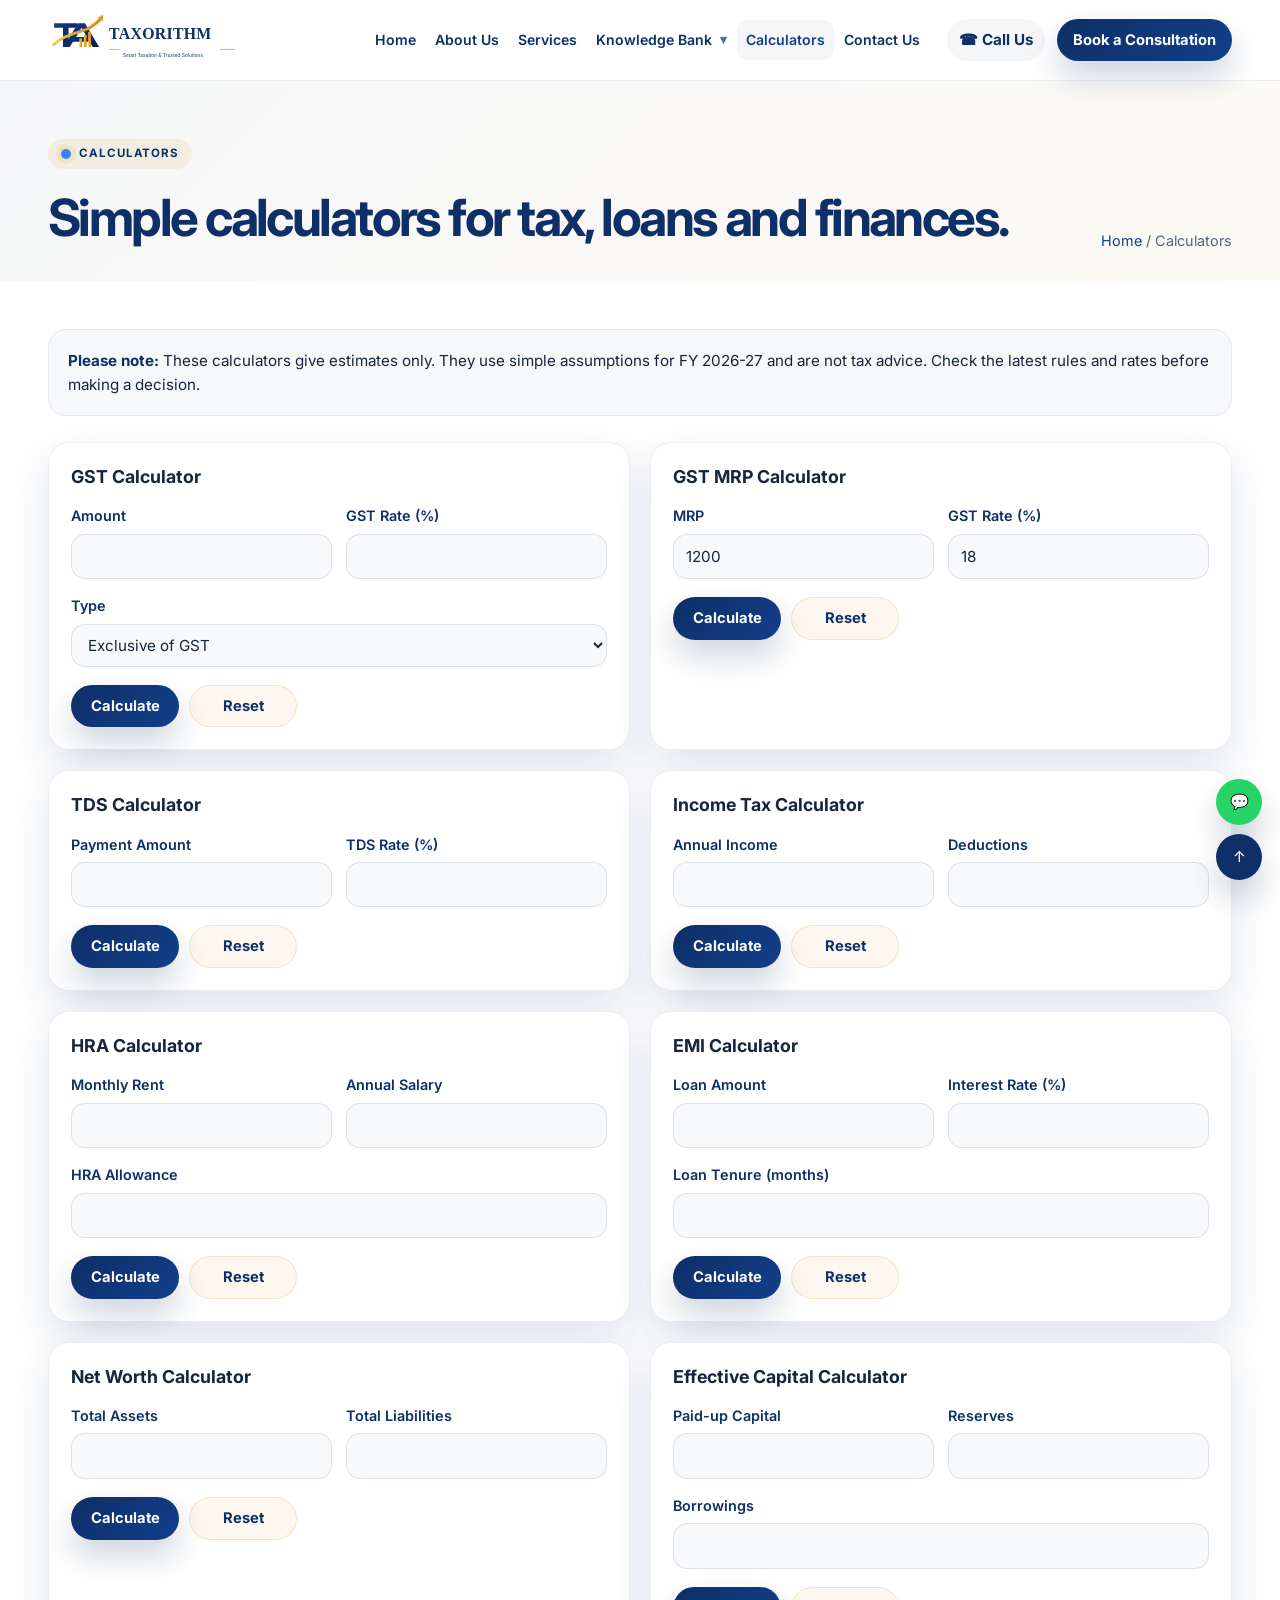
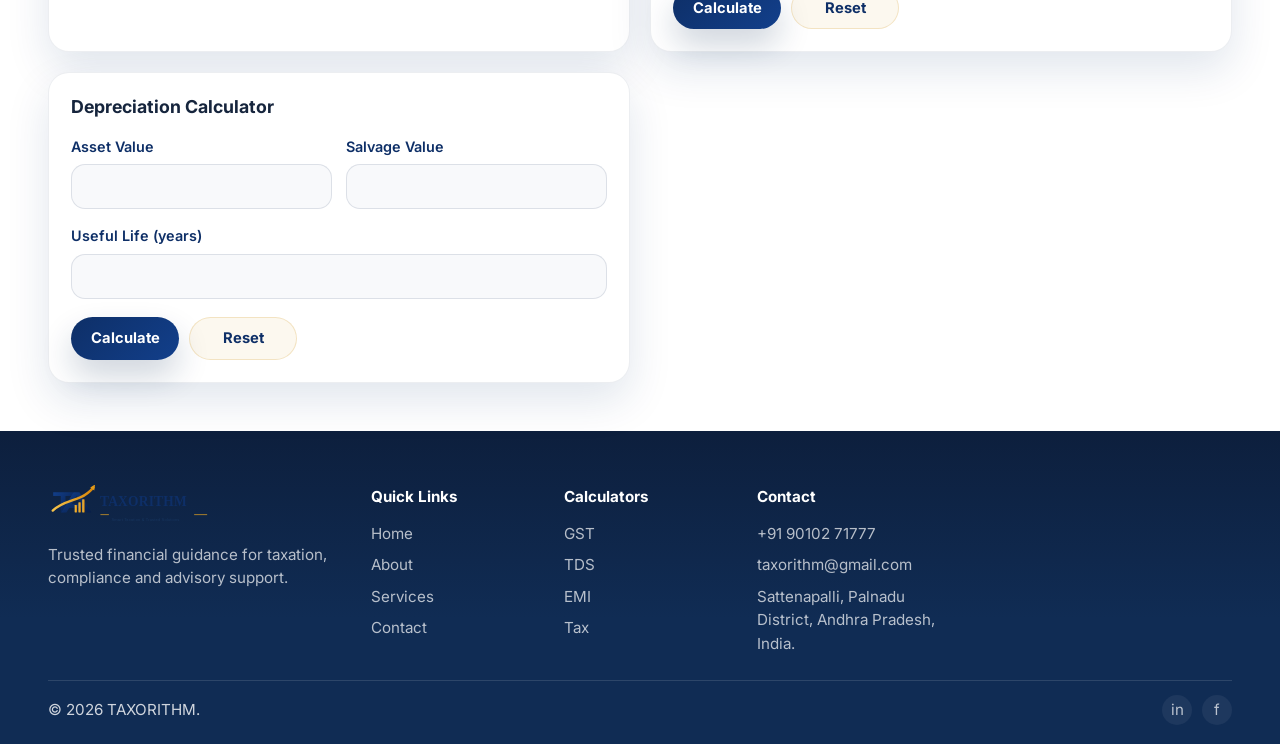
<file: calculators.html>
<!DOCTYPE html>
<html lang="en">
  <head>
    <meta charset="UTF-8" />
    <meta name="viewport" content="width=device-width, initial-scale=1.0" />
    <title>Tax &amp; Financial Calculators | TAXORITHM</title>
    <meta name="description" content="Calculate GST, TDS, EMI, net worth and tax estimates with easy-to-use tools from TAXORITHM." />
    <link rel="icon" href="assets/logo/favicon.svg" type="image/svg+xml" />
    <link rel="preconnect" href="https://fonts.googleapis.com" />
    <link rel="preconnect" href="https://fonts.gstatic.com" crossorigin />
    <link href="https://fonts.googleapis.com/css2?family=Inter:wght@400;500;600;700;800;900&display=swap" rel="stylesheet" />
    <link rel="stylesheet" href="css/style.css" />
    <link rel="stylesheet" href="css/responsive.css" />
    <link rel="stylesheet" href="css/animations.css" />
  </head>
  <body>
    <div class="topbar"><div class="container topbar-inner"><div class="topbar-links"><a href="tel:+919010271777">☎ +91 90102 71777</a><a href="mailto:narasimhaAssociates@gmail.com">✉ narasimhaAssociates@gmail.com</a></div></div></div>
    <header class="header"><div class="container navbar"><a href="index.html" class="brand" aria-label="Narasimha Associates home"><span class="brand-mark"><img src="assets/logo/logo.svg" alt="Narasimha Associates logo" /></span><span class="brand-text">NARASIMHA<span>ASSOCIATES</span></span></a><nav class="nav-menu" aria-label="Main menu"><div class="nav-item"><a class="nav-link" data-page="index.html" href="index.html">Home</a></div><div class="nav-item"><a class="nav-link" data-page="about.html" href="about.html">About Us</a></div><div class="nav-item"><a class="nav-link" data-page="services.html" href="services.html">Services</a></div><div class="nav-item has-mega"><a class="nav-link" data-page="knowledge-bank.html" href="knowledge-bank.html">Knowledge Bank</a><div class="mega-menu"><div class="mega-grid"><div class="mega-col"><h4>Direct Tax</h4><a href="https://www.incometax.gov.in/" target="_blank" rel="noopener">Income Tax Act</a><a href="https://www.incometax.gov.in/" target="_blank" rel="noopener">Income Tax Rules</a><a href="https://www.incometax.gov.in/" target="_blank" rel="noopener">Income Tax Circulars</a></div><div class="mega-col"><h4>Indirect Tax</h4><a href="https://www.gst.gov.in/" target="_blank" rel="noopener">GST</a><a href="https://www.gst.gov.in/" target="_blank" rel="noopener">CGST</a><a href="https://www.gst.gov.in/" target="_blank" rel="noopener">IGST</a></div><div class="mega-col"><h4>Government</h4><a href="https://www.mca.gov.in/" target="_blank" rel="noopener">MCA</a><a href="https://www.sebi.gov.in/" target="_blank" rel="noopener">SEBI</a><a href="https://www.rbi.org.in/" target="_blank" rel="noopener">RBI</a></div></div></div></div><div class="nav-item"><a class="nav-link" data-page="calculators.html" href="calculators.html">Calculators</a></div><div class="nav-item"><a class="nav-link" data-page="contact.html" href="contact.html">Contact Us</a></div></nav><div class="nav-actions"><a href="tel:+919010271777" class="contact-pill">☎ Call Us</a><a href="contact.html" class="btn btn-primary btn-md">Book a Consultation</a></div><button type="button" class="mobile-toggle" aria-label="Toggle navigation" aria-expanded="false">☰</button></div></header>

    <main>
      <section class="page-hero">
        <div class="container page-hero-inner">
          <div>
            <span class="kicker">Calculators</span>
            <h1>Simple calculators for tax, loans and finances.</h1>
          </div>
          <div class="breadcrumbs"><a href="index.html">Home</a> / Calculators</div>
        </div>
      </section>

      <section class="page-content">
        <div class="container">
          <div class="info-panel reveal">
            <strong>Please note:</strong> These calculators give estimates only. They use simple assumptions for FY 2026-27 and are not tax advice. Check the latest rules and rates before making a decision.
          </div>
          <div class="calculator-grid">
            <article class="card calculator-card reveal">
              <h3>GST Calculator</h3>
              <form data-calculator="gst">
                <div class="form-grid">
                  <div class="form-field"><label>Amount</label><input name="gst-amount" type="number" min="0" step="0.01" /></div>
                  <div class="form-field"><label>GST Rate (%)</label><input name="gst-rate" type="number" min="0" step="0.01" /></div>
                  <div class="form-field full"><label>Type</label><select name="gst-type"><option value="exclusive">Exclusive of GST</option><option value="inclusive">Inclusive of GST</option></select></div>
                </div>
                <div class="hero-actions" style="margin-top:18px;"><button class="btn btn-primary btn-md" type="button" data-calc>Calculate</button><button class="btn btn-secondary btn-md" type="reset" data-reset>Reset</button></div>
                <div class="form-message" data-result>Enter the amount and rate, then select Calculate.</div>
              </form>
            </article>

            <article class="card calculator-card reveal">
              <h3>GST MRP Calculator</h3>
              <form data-calculator="mrp">
                <div class="form-grid">
                  <div class="form-field"><label>MRP</label><input name="mrp-price" type="number" min="0" step="0.01" value="1200" /></div>
                  <div class="form-field"><label>GST Rate (%)</label><input name="mrp-rate" type="number" min="0" step="0.01" value="18" /></div>
                </div>
                <div class="hero-actions" style="margin-top:18px;"><button class="btn btn-primary btn-md" type="button" data-calc>Calculate</button><button class="btn btn-secondary btn-md" type="reset" data-reset>Reset</button></div>
                <div class="form-message" data-result>Enter the MRP and GST rate, then select Calculate.</div>
              </form>
            </article>

            <article class="card calculator-card reveal">
              <h3>TDS Calculator</h3>
              <form data-calculator="tds">
                <div class="form-grid">
                  <div class="form-field"><label>Payment Amount</label><input name="tds-amount" type="number" min="0" step="0.01" /></div>
                  <div class="form-field"><label>TDS Rate (%)</label><input name="tds-rate" type="number" min="0" step="0.01" /></div>
                </div>
                <div class="hero-actions" style="margin-top:18px;"><button class="btn btn-primary btn-md" type="button" data-calc>Calculate</button><button class="btn btn-secondary btn-md" type="reset" data-reset>Reset</button></div>
                <div class="form-message" data-result>Enter the payment amount and rate, then select Calculate.</div>
              </form>
            </article>

            <article class="card calculator-card reveal">
              <h3>Income Tax Calculator</h3>
              <form data-calculator="income-tax">
                <div class="form-grid">
                  <div class="form-field"><label>Annual Income</label><input name="income-tax-income" type="number" min="0" step="0.01" /></div>
                  <div class="form-field"><label>Deductions</label><input name="income-tax-deductions" type="number" min="0" step="0.01" /></div>
                </div>
                <div class="hero-actions" style="margin-top:18px;"><button class="btn btn-primary btn-md" type="button" data-calc>Calculate</button><button class="btn btn-secondary btn-md" type="reset" data-reset>Reset</button></div>
                <div class="form-message" data-result>Enter your income and deductions, then select Calculate.</div>
              </form>
            </article>

            <article class="card calculator-card reveal">
              <h3>HRA Calculator</h3>
              <form data-calculator="hra">
                <div class="form-grid">
                  <div class="form-field"><label>Monthly Rent</label><input name="hra-rent" type="number" min="0" step="0.01" /></div>
                  <div class="form-field"><label>Annual Salary</label><input name="hra-salary" type="number" min="0" step="0.01" /></div>
                  <div class="form-field full"><label>HRA Allowance</label><input name="hra-allowance" type="number" min="0" step="0.01" /></div>
                </div>
                <div class="hero-actions" style="margin-top:18px;"><button class="btn btn-primary btn-md" type="button" data-calc>Calculate</button><button class="btn btn-secondary btn-md" type="reset" data-reset>Reset</button></div>
                <div class="form-message" data-result>Enter your rent and salary details, then select Calculate.</div>
              </form>
            </article>

            <article class="card calculator-card reveal">
              <h3>EMI Calculator</h3>
              <form data-calculator="emi">
                <div class="form-grid">
                  <div class="form-field"><label>Loan Amount</label><input name="emi-principal" type="number" min="0" step="0.01" /></div>
                  <div class="form-field"><label>Interest Rate (%)</label><input name="emi-rate" type="number" min="0" step="0.01" /></div>
                  <div class="form-field full"><label>Loan Tenure (months)</label><input name="emi-tenure" type="number" min="1" step="1" /></div>
                </div>
                <div class="hero-actions" style="margin-top:18px;"><button class="btn btn-primary btn-md" type="button" data-calc>Calculate</button><button class="btn btn-secondary btn-md" type="reset" data-reset>Reset</button></div>
                <div class="form-message" data-result>Enter the loan amount, interest rate and loan period, then select Calculate.</div>
              </form>
            </article>

            <article class="card calculator-card reveal">
              <h3>Net Worth Calculator</h3>
              <form data-calculator="net-worth">
                <div class="form-grid">
                  <div class="form-field"><label>Total Assets</label><input name="networth-assets" type="number" min="0" step="0.01" /></div>
                  <div class="form-field"><label>Total Liabilities</label><input name="networth-liabilities" type="number" min="0" step="0.01" /></div>
                </div>
                <div class="hero-actions" style="margin-top:18px;"><button class="btn btn-primary btn-md" type="button" data-calc>Calculate</button><button class="btn btn-secondary btn-md" type="reset" data-reset>Reset</button></div>
                <div class="form-message" data-result>Enter your total assets and liabilities, then select Calculate.</div>
              </form>
            </article>

            <article class="card calculator-card reveal">
              <h3>Effective Capital Calculator</h3>
              <form data-calculator="effective-capital">
                <div class="form-grid">
                  <div class="form-field"><label>Paid-up Capital</label><input name="capital-paidup" type="number" min="0" step="0.01" /></div>
                  <div class="form-field"><label>Reserves</label><input name="capital-reserves" type="number" min="0" step="0.01" /></div>
                  <div class="form-field full"><label>Borrowings</label><input name="capital-borrowings" type="number" min="0" step="0.01" /></div>
                </div>
                <div class="hero-actions" style="margin-top:18px;"><button class="btn btn-primary btn-md" type="button" data-calc>Calculate</button><button class="btn btn-secondary btn-md" type="reset" data-reset>Reset</button></div>
                <div class="form-message" data-result>Enter the capital, reserves and borrowings, then select Calculate.</div>
              </form>
            </article>

            <article class="card calculator-card reveal">
              <h3>Depreciation Calculator</h3>
              <form data-calculator="depreciation">
                <div class="form-grid">
                  <div class="form-field"><label>Asset Value</label><input name="dep-asset" type="number" min="0" step="0.01" /></div>
                  <div class="form-field"><label>Salvage Value</label><input name="dep-salvage" type="number" min="0" step="0.01" /></div>
                  <div class="form-field full"><label>Useful Life (years)</label><input name="dep-life" type="number" min="1" step="1" /></div>
                </div>
                <div class="hero-actions" style="margin-top:18px;"><button class="btn btn-primary btn-md" type="button" data-calc>Calculate</button><button class="btn btn-secondary btn-md" type="reset" data-reset>Reset</button></div>
                <div class="form-message" data-result>Enter the asset value and useful life, then select Calculate.</div>
              </form>
            </article>
          </div>
        </div>
      </section>
    </main>

    <footer class="footer">
      <div class="container"><div class="footer-grid"><div><div class="footer-brand"><img src="assets/logo/logo.svg" alt="Narasimha Associates logo" /><h3>Narasimha Associates</h3></div><p>Trusted financial guidance for taxation, compliance and advisory support.</p></div><div><h4>Quick Links</h4><ul class="footer-links"><li><a href="index.html">Home</a></li><li><a href="about.html">About</a></li><li><a href="services.html">Services</a></li><li><a href="contact.html">Contact</a></li></ul></div><div><h4>Calculators</h4><ul class="footer-links"><li><a href="calculators.html">GST</a></li><li><a href="calculators.html">TDS</a></li><li><a href="calculators.html">EMI</a></li><li><a href="calculators.html">Tax</a></li></ul></div><div><h4>Contact</h4><ul class="footer-links"><li><a href="tel:+919010271777">+91 90102 71777</a></li><li><a href="mailto:narasimhaAssociates@gmail.com">narasimhaAssociates@gmail.com</a></li><li>Sattenapalli, Palnadu District, Andhra Pradesh, India.</li></ul></div></div><div class="footer-bottom"><span>© <span data-year></span> Narasimha Associates.</span><div class="social-links"><a href="https://www.linkedin.com" target="_blank" rel="noopener">in</a><a href="https://www.facebook.com" target="_blank" rel="noopener">f</a></div></div></div>
    </footer>

    <div class="floating-actions"><a class="fab whatsapp" href="https://wa.me/919010271777" target="_blank" rel="noopener" aria-label="WhatsApp">💬</a><button type="button" class="fab top" aria-label="Back to top">↑</button></div>

    <script src="js/config.js"></script>
    <script src="js/main.js"></script>
    <script src="js/navigation.js"></script>
    <script src="js/calculators.js"></script>
  </body>
</html>
</file>
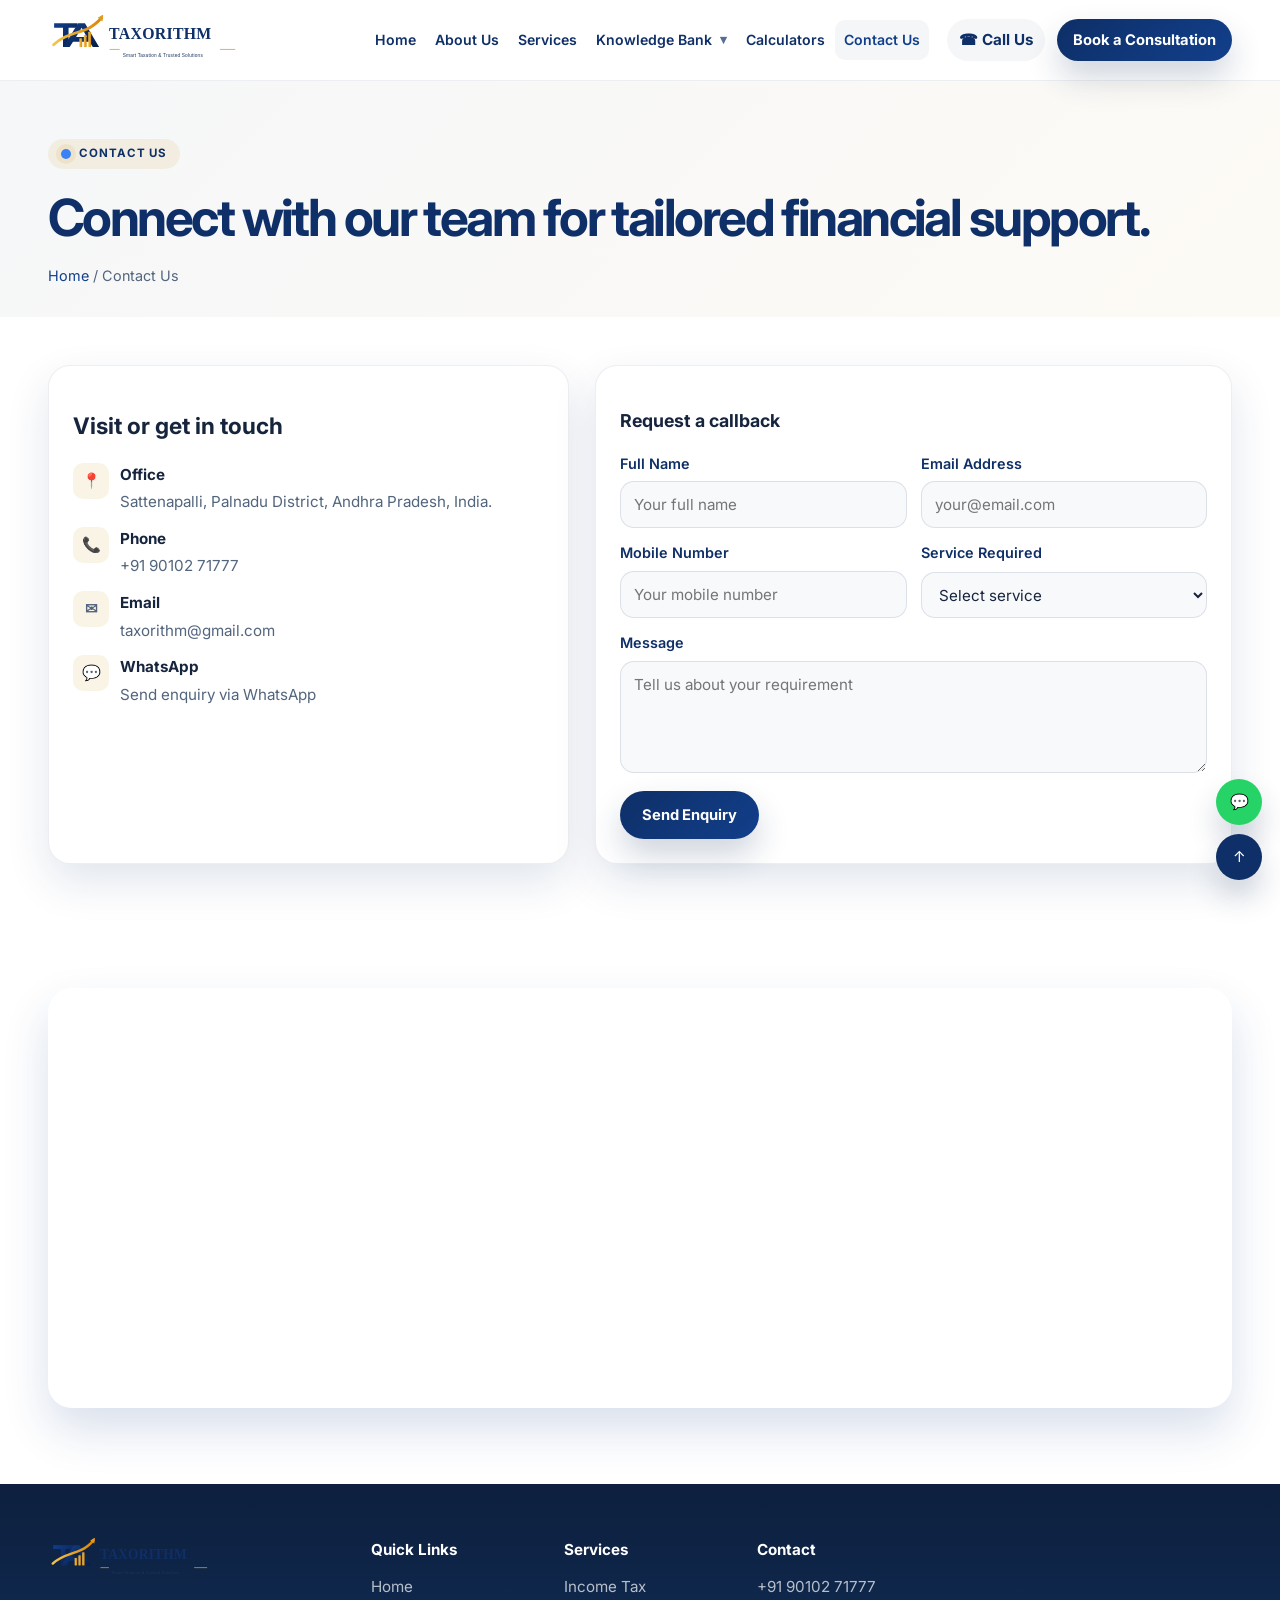
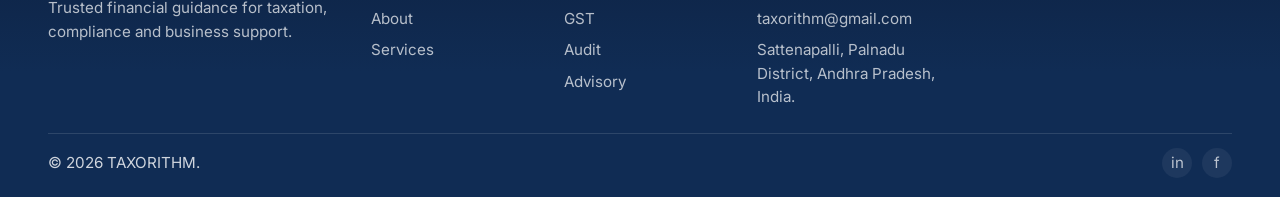
<file: contact.html>
<!DOCTYPE html>
<html lang="en">
  <head>
    <meta charset="UTF-8" />
    <meta name="viewport" content="width=device-width, initial-scale=1.0" />
    <title>Contact Us | TAXORITHM</title>
    <meta name="description" content="Connect with TAXORITHM for taxation, accounting, audit and advisory support." />
    <link rel="icon" href="assets/logo/favicon.svg" type="image/svg+xml" />
    <link rel="preconnect" href="https://fonts.googleapis.com" />
    <link rel="preconnect" href="https://fonts.gstatic.com" crossorigin />
    <link href="https://fonts.googleapis.com/css2?family=Inter:wght@400;500;600;700;800;900&display=swap" rel="stylesheet" />
    <link rel="stylesheet" href="css/style.css" />
    <link rel="stylesheet" href="css/responsive.css" />
    <link rel="stylesheet" href="css/animations.css" />
  </head>
  <body>
    <div class="topbar"><div class="container topbar-inner"><div class="topbar-links"><a href="tel:+919010271777">☎ +91 90102 71777</a><a href="mailto:narasimhaAssociates@gmail.com">✉ narasimhaAssociates@gmail.com</a></div></div></div>
    <header class="header"><div class="container navbar"><a href="index.html" class="brand" aria-label="Narasimha Associates home"><span class="brand-mark"><img src="assets/logo/logo.svg" alt="Narasimha Associates logo" /></span><span class="brand-text">NARASIMHA<span>ASSOCIATES</span></span></a><nav class="nav-menu" aria-label="Main menu"><div class="nav-item"><a class="nav-link" data-page="index.html" href="index.html">Home</a></div><div class="nav-item"><a class="nav-link" data-page="about.html" href="about.html">About Us</a></div><div class="nav-item"><a class="nav-link" data-page="services.html" href="services.html">Services</a></div><div class="nav-item has-mega"><a class="nav-link" data-page="knowledge-bank.html" href="knowledge-bank.html">Knowledge Bank</a><div class="mega-menu"><div class="mega-grid"><div class="mega-col"><h4>Direct Tax</h4><a href="https://www.incometax.gov.in/" target="_blank" rel="noopener">Income Tax Act</a><a href="https://www.incometax.gov.in/" target="_blank" rel="noopener">Income Tax Rules</a><a href="https://www.incometax.gov.in/" target="_blank" rel="noopener">Income Tax Circulars</a></div><div class="mega-col"><h4>Indirect Tax</h4><a href="https://www.gst.gov.in/" target="_blank" rel="noopener">GST</a><a href="https://www.gst.gov.in/" target="_blank" rel="noopener">CGST</a><a href="https://www.gst.gov.in/" target="_blank" rel="noopener">IGST</a></div><div class="mega-col"><h4>Government</h4><a href="https://www.mca.gov.in/" target="_blank" rel="noopener">MCA</a><a href="https://www.sebi.gov.in/" target="_blank" rel="noopener">SEBI</a><a href="https://www.rbi.org.in/" target="_blank" rel="noopener">RBI</a></div></div></div></div><div class="nav-item"><a class="nav-link" data-page="calculators.html" href="calculators.html">Calculators</a></div><div class="nav-item"><a class="nav-link" data-page="contact.html" href="contact.html">Contact Us</a></div></nav><div class="nav-actions"><a href="tel:+919010271777" class="contact-pill">☎ Call Us</a><a href="contact.html" class="btn btn-primary btn-md">Book a Consultation</a></div><button type="button" class="mobile-toggle" aria-label="Toggle navigation" aria-expanded="false">☰</button></div></header>

    <main>
      <section class="page-hero">
        <div class="container page-hero-inner">
          <div>
            <span class="kicker">Contact Us</span>
            <h1>Connect with our team for tailored financial support.</h1>
          </div>
          <div class="breadcrumbs"><a href="index.html">Home</a> / Contact Us</div>
        </div>
      </section>

      <section class="page-content">
        <div class="container contact-wrap">
          <div class="contact-card reveal">
            <h2>Visit or get in touch</h2>
            <ul class="contact-list">
              <li><span class="contact-icon">📍</span><div><strong>Office</strong><span>Sattenapalli, Palnadu District, Andhra Pradesh, India.</span></div></li>
              <li><span class="contact-icon">📞</span><div><strong>Phone</strong><a href="tel:+919010271777">+91 90102 71777</a></div></li>
              <li><span class="contact-icon">✉</span><div><strong>Email</strong><a href="mailto:narasimhaAssociates@gmail.com">narasimhaAssociates@gmail.com</a></div></li>
              <li><span class="contact-icon">💬</span><div><strong>WhatsApp</strong><a href="https://wa.me/919010271777" target="_blank" rel="noopener">Send enquiry via WhatsApp</a></div></li>
            </ul>
          </div>
          <div class="form-card reveal">
            <h3>Request a callback</h3>
            <form id="contact-form">
              <div class="form-grid">
                <div class="form-field"><label for="fullName">Full Name</label><input id="fullName" name="fullName" type="text" placeholder="Your full name" /></div>
                <div class="form-field"><label for="email">Email Address</label><input id="email" name="email" type="email" placeholder="your@email.com" /></div>
                <div class="form-field"><label for="mobile">Mobile Number</label><input id="mobile" name="mobile" type="tel" placeholder="Your mobile number" /></div>
                <div class="form-field"><label for="service">Service Required</label><select id="service" name="service"><option value="">Select service</option><option>Income Tax Consultancy</option><option>GST Registration &amp; Returns</option><option>Tax Planning &amp; Advisory</option><option>Statutory Audit</option><option>Accounting &amp; Bookkeeping</option><option>Business Advisory</option></select></div>
                <div class="form-field full"><label for="message">Message</label><textarea id="message" name="message" placeholder="Tell us about your requirement"></textarea></div>
              </div>
              <button type="submit" class="btn btn-primary btn-lg" style="margin-top:18px;">Send Enquiry</button>
              <div class="form-message" aria-live="polite"></div>
            </form>
          </div>
        </div>
      </section>

      <section class="section light-section">
        <div class="container">
          <div class="map-wrap reveal" style="border-radius:24px; overflow:hidden; box-shadow: var(--shadow-card);">
            <iframe title="TAXORITHM office location map" src="https://www.google.com/maps?q=Sattenapalli%20Palnadu%20District%20Andhra%20Pradesh&z=13&output=embed" width="100%" height="420" style="border:0; display:block;" loading="lazy" referrerpolicy="no-referrer-when-downgrade"></iframe>
          </div>
        </div>
      </section>
    </main>

    <footer class="footer"><div class="container"><div class="footer-grid"><div><div class="footer-brand"><img src="assets/logo/logo.svg" alt="Narasimha Associates logo" /><h3>Narasimha Associates</h3></div><p>Trusted financial guidance for taxation, compliance and business support.</p></div><div><h4>Quick Links</h4><ul class="footer-links"><li><a href="index.html">Home</a></li><li><a href="about.html">About</a></li><li><a href="services.html">Services</a></li></ul></div><div><h4>Services</h4><ul class="footer-links"><li><a href="services/income-tax.html">Income Tax</a></li><li><a href="services/gst.html">GST</a></li><li><a href="services/auditing.html">Audit</a></li><li><a href="services/business-advisory.html">Advisory</a></li></ul></div><div><h4>Contact</h4><ul class="footer-links"><li><a href="tel:+919010271777">+91 90102 71777</a></li><li><a href="mailto:narasimhaAssociates@gmail.com">narasimhaAssociates@gmail.com</a></li><li>Sattenapalli, Palnadu District, Andhra Pradesh, India.</li></ul></div></div><div class="footer-bottom"><span>© <span data-year></span> Narasimha Associates.</span><div class="social-links"><a href="https://www.linkedin.com" target="_blank" rel="noopener">in</a><a href="https://www.facebook.com" target="_blank" rel="noopener">f</a></div></div></div></footer>

    <div class="floating-actions"><a class="fab whatsapp" href="https://wa.me/919010271777" target="_blank" rel="noopener" aria-label="WhatsApp">💬</a><button type="button" class="fab top" aria-label="Back to top">↑</button></div>

    <script src="js/config.js"></script>
    <script src="js/main.js"></script>
    <script src="js/navigation.js"></script>
    <script src="js/form.js"></script>
  </body>
</html>
</file>
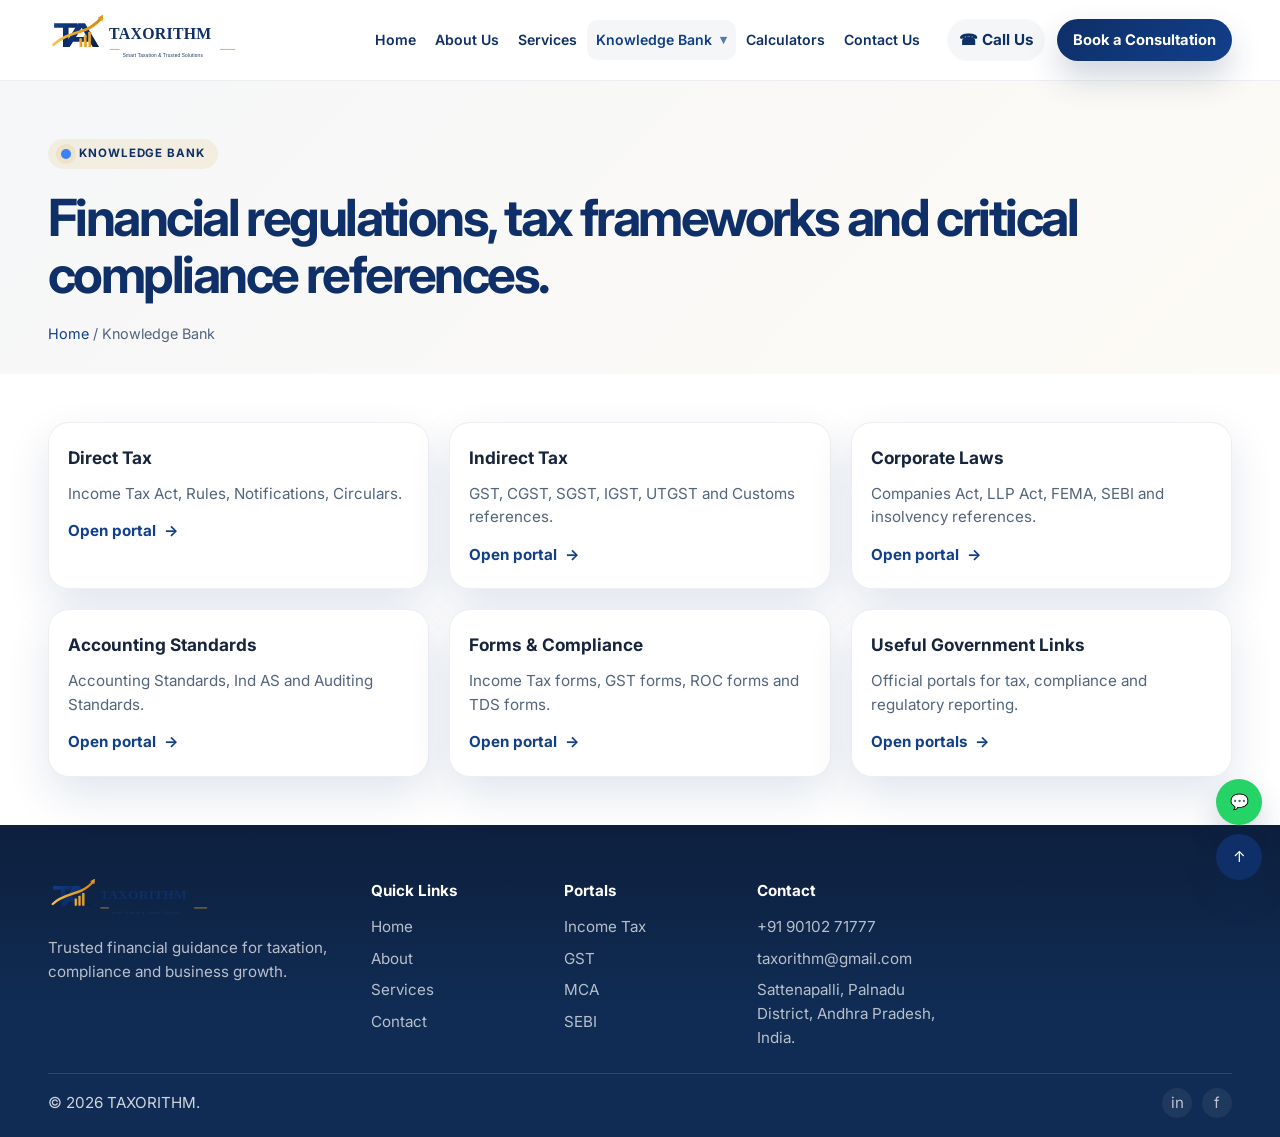
<file: knowledge-bank.html>
<!DOCTYPE html>
<html lang="en">
  <head>
    <meta charset="UTF-8" />
    <meta name="viewport" content="width=device-width, initial-scale=1.0" />
    <title>Knowledge Bank | TAXORITHM</title>
    <meta name="description" content="Explore direct tax, GST, corporate law and accounting standards resources from TAXORITHM." />
    <link rel="icon" href="assets/logo/favicon.svg" type="image/svg+xml" />
    <link rel="preconnect" href="https://fonts.googleapis.com" />
    <link rel="preconnect" href="https://fonts.gstatic.com" crossorigin />
    <link href="https://fonts.googleapis.com/css2?family=Inter:wght@400;500;600;700;800;900&display=swap" rel="stylesheet" />
    <link rel="stylesheet" href="css/style.css" />
    <link rel="stylesheet" href="css/responsive.css" />
    <link rel="stylesheet" href="css/animations.css" />
  </head>
  <body>
    <div class="topbar"><div class="container topbar-inner"><div class="topbar-links"><a href="tel:+919010271777">☎ +91 90102 71777</a><a href="mailto:narasimhaAssociates@gmail.com">✉ narasimhaAssociates@gmail.com</a></div></div></div>
    <header class="header"><div class="container navbar"><a href="index.html" class="brand" aria-label="Narasimha Associates home"><span class="brand-mark"><img src="assets/logo/logo.svg" alt="Narasimha Associates logo" /></span><span class="brand-text">NARASIMHA<span>ASSOCIATES</span></span></a><nav class="nav-menu" aria-label="Main menu"><div class="nav-item"><a class="nav-link" data-page="index.html" href="index.html">Home</a></div><div class="nav-item"><a class="nav-link" data-page="about.html" href="about.html">About Us</a></div><div class="nav-item"><a class="nav-link" data-page="services.html" href="services.html">Services</a></div><div class="nav-item has-mega"><a class="nav-link" data-page="knowledge-bank.html" href="knowledge-bank.html">Knowledge Bank</a><div class="mega-menu"><div class="mega-grid"><div class="mega-col"><h4>Direct Tax</h4><a href="https://www.incometax.gov.in/" target="_blank" rel="noopener">Income Tax Act</a><a href="https://www.incometax.gov.in/" target="_blank" rel="noopener">Income Tax Rules</a><a href="https://www.incometax.gov.in/" target="_blank" rel="noopener">Income Tax Circulars</a></div><div class="mega-col"><h4>Indirect Tax</h4><a href="https://www.gst.gov.in/" target="_blank" rel="noopener">GST</a><a href="https://www.gst.gov.in/" target="_blank" rel="noopener">CGST</a><a href="https://www.gst.gov.in/" target="_blank" rel="noopener">IGST</a></div><div class="mega-col"><h4>Government</h4><a href="https://www.mca.gov.in/" target="_blank" rel="noopener">MCA</a><a href="https://www.sebi.gov.in/" target="_blank" rel="noopener">SEBI</a><a href="https://www.rbi.org.in/" target="_blank" rel="noopener">RBI</a></div></div></div></div><div class="nav-item"><a class="nav-link" data-page="calculators.html" href="calculators.html">Calculators</a></div><div class="nav-item"><a class="nav-link" data-page="contact.html" href="contact.html">Contact Us</a></div></nav><div class="nav-actions"><a href="tel:+919010271777" class="contact-pill">☎ Call Us</a><a href="contact.html" class="btn btn-primary btn-md">Book a Consultation</a></div><button type="button" class="mobile-toggle" aria-label="Toggle navigation" aria-expanded="false">☰</button></div></header>

    <main>
      <section class="page-hero">
        <div class="container page-hero-inner">
          <div>
            <span class="kicker">Knowledge Bank</span>
            <h1>Financial regulations, tax frameworks and critical compliance references.</h1>
          </div>
          <div class="breadcrumbs"><a href="index.html">Home</a> / Knowledge Bank</div>
        </div>
      </section>

      <section class="page-content">
        <div class="container">
          <div class="service-grid">
            <article class="card service-card reveal"><h3>Direct Tax</h3><p>Income Tax Act, Rules, Notifications, Circulars.</p><div class="meta"><a href="https://www.incometax.gov.in/" target="_blank" rel="noopener" class="inline-link">Open portal</a></div></article>
            <article class="card service-card reveal"><h3>Indirect Tax</h3><p>GST, CGST, SGST, IGST, UTGST and Customs references.</p><div class="meta"><a href="https://www.gst.gov.in/" target="_blank" rel="noopener" class="inline-link">Open portal</a></div></article>
            <article class="card service-card reveal"><h3>Corporate Laws</h3><p>Companies Act, LLP Act, FEMA, SEBI and insolvency references.</p><div class="meta"><a href="https://www.mca.gov.in/" target="_blank" rel="noopener" class="inline-link">Open portal</a></div></article>
            <article class="card service-card reveal"><h3>Accounting Standards</h3><p>Accounting Standards, Ind AS and Auditing Standards.</p><div class="meta"><a href="https://www.mca.gov.in/" target="_blank" rel="noopener" class="inline-link">Open portal</a></div></article>
            <article class="card service-card reveal"><h3>Forms &amp; Compliance</h3><p>Income Tax forms, GST forms, ROC forms and TDS forms.</p><div class="meta"><a href="https://www.gst.gov.in/" target="_blank" rel="noopener" class="inline-link">Open portal</a></div></article>
            <article class="card service-card reveal"><h3>Useful Government Links</h3><p>Official portals for tax, compliance and regulatory reporting.</p><div class="meta"><a href="https://www.incometax.gov.in/" target="_blank" rel="noopener" class="inline-link">Open portals</a></div></article>
          </div>
        </div>
      </section>
    </main>

    <footer class="footer">
      <div class="container"><div class="footer-grid"><div><div class="footer-brand"><img src="assets/logo/logo.svg" alt="Narasimha Associates logo" /><h3>Narasimha Associates</h3></div><p>Trusted financial guidance for taxation, compliance and business growth.</p></div><div><h4>Quick Links</h4><ul class="footer-links"><li><a href="index.html">Home</a></li><li><a href="about.html">About</a></li><li><a href="services.html">Services</a></li><li><a href="contact.html">Contact</a></li></ul></div><div><h4>Portals</h4><ul class="footer-links"><li><a href="https://www.incometax.gov.in/" target="_blank" rel="noopener">Income Tax</a></li><li><a href="https://www.gst.gov.in/" target="_blank" rel="noopener">GST</a></li><li><a href="https://www.mca.gov.in/" target="_blank" rel="noopener">MCA</a></li><li><a href="https://www.sebi.gov.in/" target="_blank" rel="noopener">SEBI</a></li></ul></div><div><h4>Contact</h4><ul class="footer-links"><li><a href="tel:+919010271777">+91 90102 71777</a></li><li><a href="mailto:narasimhaAssociates@gmail.com">narasimhaAssociates@gmail.com</a></li><li>Sattenapalli, Palnadu District, Andhra Pradesh, India.</li></ul></div></div><div class="footer-bottom"><span>© <span data-year></span> Narasimha Associates.</span><div class="social-links"><a href="https://www.linkedin.com" target="_blank" rel="noopener">in</a><a href="https://www.facebook.com" target="_blank" rel="noopener">f</a></div></div></div>
    </footer>

    <div class="floating-actions"><a class="fab whatsapp" href="https://wa.me/919010271777" target="_blank" rel="noopener" aria-label="WhatsApp">💬</a><button type="button" class="fab top" aria-label="Back to top">↑</button></div>

    <script src="js/config.js"></script>
    <script src="js/main.js"></script>
    <script src="js/navigation.js"></script>
  </body>
</html>
</file>
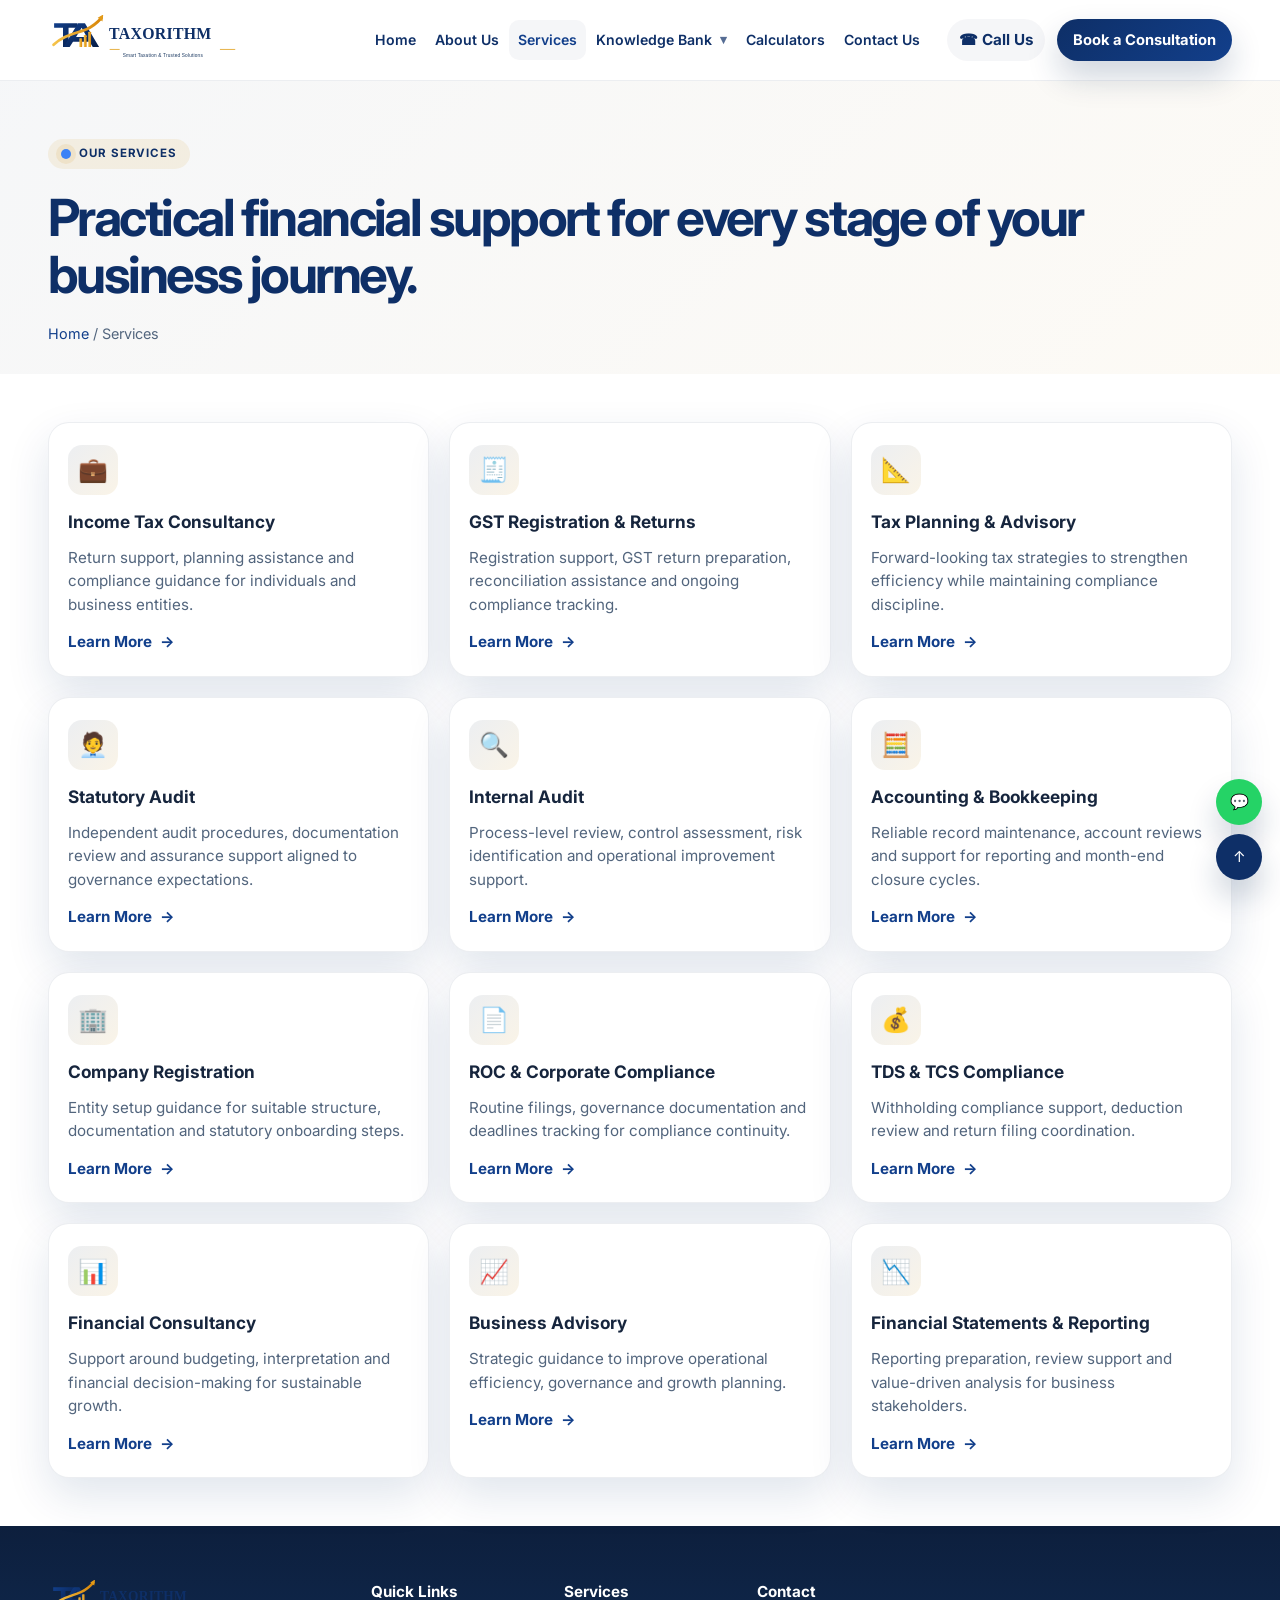
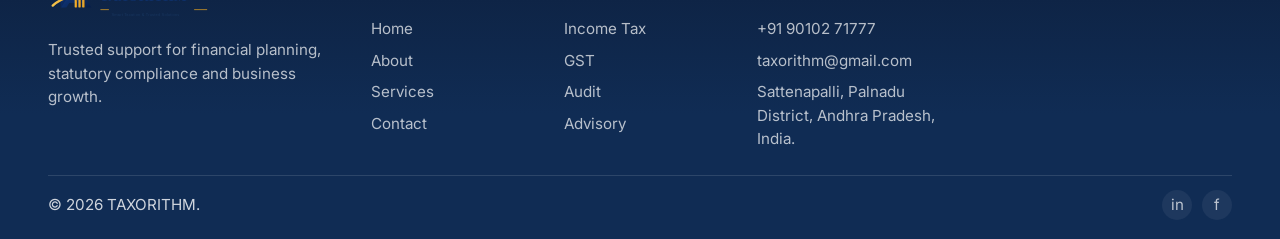
<file: services.html>
<!DOCTYPE html>
<html lang="en">
  <head>
    <meta charset="UTF-8" />
    <meta name="viewport" content="width=device-width, initial-scale=1.0" />
    <title>Our Services | TAXORITHM</title>
    <meta name="description" content="Explore professional tax, audit, accounting and business advisory services from TAXORITHM." />
    <link rel="icon" href="assets/logo/favicon.svg" type="image/svg+xml" />
    <link rel="preconnect" href="https://fonts.googleapis.com" />
    <link rel="preconnect" href="https://fonts.gstatic.com" crossorigin />
    <link href="https://fonts.googleapis.com/css2?family=Inter:wght@400;500;600;700;800;900&display=swap" rel="stylesheet" />
    <link rel="stylesheet" href="css/style.css" />
    <link rel="stylesheet" href="css/responsive.css" />
    <link rel="stylesheet" href="css/animations.css" />
  </head>
  <body>
    <div class="topbar"><div class="container topbar-inner"><div class="topbar-links"><a href="tel:+919010271777">☎ +91 90102 71777</a><a href="mailto:narasimhaAssociates@gmail.com">✉ narasimhaAssociates@gmail.com</a></div></div></div>
    <header class="header"><div class="container navbar"><a href="index.html" class="brand" aria-label="Narasimha Associates home"><span class="brand-mark"><img src="assets/logo/logo.svg" alt="Narasimha Associates logo" /></span><span class="brand-text">NARASIMHA<span>ASSOCIATES</span></span></a><nav class="nav-menu" aria-label="Main menu"><div class="nav-item"><a class="nav-link" data-page="index.html" href="index.html">Home</a></div><div class="nav-item"><a class="nav-link" data-page="about.html" href="about.html">About Us</a></div><div class="nav-item"><a class="nav-link" data-page="services.html" href="services.html">Services</a></div><div class="nav-item has-mega"><a class="nav-link" data-page="knowledge-bank.html" href="knowledge-bank.html">Knowledge Bank</a><div class="mega-menu"><div class="mega-grid"><div class="mega-col"><h4>Direct Tax</h4><a href="https://www.incometax.gov.in/" target="_blank" rel="noopener">Income Tax Act</a><a href="https://www.incometax.gov.in/" target="_blank" rel="noopener">Income Tax Rules</a><a href="https://www.incometax.gov.in/" target="_blank" rel="noopener">Income Tax Circulars</a></div><div class="mega-col"><h4>Indirect Tax</h4><a href="https://www.gst.gov.in/" target="_blank" rel="noopener">GST</a><a href="https://www.gst.gov.in/" target="_blank" rel="noopener">CGST</a><a href="https://www.gst.gov.in/" target="_blank" rel="noopener">IGST</a></div><div class="mega-col"><h4>Government</h4><a href="https://www.mca.gov.in/" target="_blank" rel="noopener">MCA</a><a href="https://www.sebi.gov.in/" target="_blank" rel="noopener">SEBI</a><a href="https://www.rbi.org.in/" target="_blank" rel="noopener">RBI</a></div></div></div></div><div class="nav-item"><a class="nav-link" data-page="calculators.html" href="calculators.html">Calculators</a></div><div class="nav-item"><a class="nav-link" data-page="contact.html" href="contact.html">Contact Us</a></div></nav><div class="nav-actions"><a href="tel:+919010271777" class="contact-pill">☎ Call Us</a><a href="contact.html" class="btn btn-primary btn-md">Book a Consultation</a></div><button type="button" class="mobile-toggle" aria-label="Toggle navigation" aria-expanded="false">☰</button></div></header>

    <main>
      <section class="page-hero">
        <div class="container page-hero-inner">
          <div>
            <span class="kicker">Our Services</span>
            <h1>Practical financial support for every stage of your business journey.</h1>
          </div>
          <div class="breadcrumbs"><a href="index.html">Home</a> / Services</div>
        </div>
      </section>

      <section class="page-content">
        <div class="container">
          <div class="service-grid">
            <article class="card service-card reveal"><div class="icon-wrap">💼</div><h3>Income Tax Consultancy</h3><p>Return support, planning assistance and compliance guidance for individuals and business entities.</p><a class="inline-link" href="services/income-tax.html">Learn More</a></article>
            <article class="card service-card reveal"><div class="icon-wrap">🧾</div><h3>GST Registration &amp; Returns</h3><p>Registration support, GST return preparation, reconciliation assistance and ongoing compliance tracking.</p><a class="inline-link" href="services/gst.html">Learn More</a></article>
            <article class="card service-card reveal"><div class="icon-wrap">📐</div><h3>Tax Planning &amp; Advisory</h3><p>Forward-looking tax strategies to strengthen efficiency while maintaining compliance discipline.</p><a class="inline-link" href="services/income-tax.html">Learn More</a></article>
            <article class="card service-card reveal"><div class="icon-wrap">🧑‍💼</div><h3>Statutory Audit</h3><p>Independent audit procedures, documentation review and assurance support aligned to governance expectations.</p><a class="inline-link" href="services/auditing.html">Learn More</a></article>
            <article class="card service-card reveal"><div class="icon-wrap">🔍</div><h3>Internal Audit</h3><p>Process-level review, control assessment, risk identification and operational improvement support.</p><a class="inline-link" href="services/auditing.html">Learn More</a></article>
            <article class="card service-card reveal"><div class="icon-wrap">🧮</div><h3>Accounting &amp; Bookkeeping</h3><p>Reliable record maintenance, account reviews and support for reporting and month-end closure cycles.</p><a class="inline-link" href="services/accounting.html">Learn More</a></article>
            <article class="card service-card reveal"><div class="icon-wrap">🏢</div><h3>Company Registration</h3><p>Entity setup guidance for suitable structure, documentation and statutory onboarding steps.</p><a class="inline-link" href="services/business-advisory.html">Learn More</a></article>
            <article class="card service-card reveal"><div class="icon-wrap">📄</div><h3>ROC &amp; Corporate Compliance</h3><p>Routine filings, governance documentation and deadlines tracking for compliance continuity.</p><a class="inline-link" href="services/business-advisory.html">Learn More</a></article>
            <article class="card service-card reveal"><div class="icon-wrap">💰</div><h3>TDS &amp; TCS Compliance</h3><p>Withholding compliance support, deduction review and return filing coordination.</p><a class="inline-link" href="services/income-tax.html">Learn More</a></article>
            <article class="card service-card reveal"><div class="icon-wrap">📊</div><h3>Financial Consultancy</h3><p>Support around budgeting, interpretation and financial decision-making for sustainable growth.</p><a class="inline-link" href="services/business-advisory.html">Learn More</a></article>
            <article class="card service-card reveal"><div class="icon-wrap">📈</div><h3>Business Advisory</h3><p>Strategic guidance to improve operational efficiency, governance and growth planning.</p><a class="inline-link" href="services/business-advisory.html">Learn More</a></article>
            <article class="card service-card reveal"><div class="icon-wrap">📉</div><h3>Financial Statements &amp; Reporting</h3><p>Reporting preparation, review support and value-driven analysis for business stakeholders.</p><a class="inline-link" href="services/accounting.html">Learn More</a></article>
          </div>
        </div>
      </section>
    </main>

    <footer class="footer">
      <div class="container"><div class="footer-grid"><div><div class="footer-brand"><img src="assets/logo/logo.svg" alt="Narasimha Associates logo" /><h3>Narasimha Associates</h3></div><p>Trusted support for financial planning, statutory compliance and business growth.</p></div><div><h4>Quick Links</h4><ul class="footer-links"><li><a href="index.html">Home</a></li><li><a href="about.html">About</a></li><li><a href="services.html">Services</a></li><li><a href="contact.html">Contact</a></li></ul></div><div><h4>Services</h4><ul class="footer-links"><li><a href="services/income-tax.html">Income Tax</a></li><li><a href="services/gst.html">GST</a></li><li><a href="services/auditing.html">Audit</a></li><li><a href="services/business-advisory.html">Advisory</a></li></ul></div><div><h4>Contact</h4><ul class="footer-links"><li><a href="tel:+919010271777">+91 90102 71777</a></li><li><a href="mailto:narasimhaAssociates@gmail.com">narasimhaAssociates@gmail.com</a></li><li>Sattenapalli, Palnadu District, Andhra Pradesh, India.</li></ul></div></div><div class="footer-bottom"><span>© <span data-year></span> Narasimha Associates.</span><div class="social-links"><a href="https://www.linkedin.com" target="_blank" rel="noopener">in</a><a href="https://www.facebook.com" target="_blank" rel="noopener">f</a></div></div></div>
    </footer>

    <div class="floating-actions"><a class="fab whatsapp" href="https://wa.me/919010271777" target="_blank" rel="noopener" aria-label="WhatsApp">💬</a><button type="button" class="fab top" aria-label="Back to top">↑</button></div>

    <script src="js/config.js"></script>
    <script src="js/main.js"></script>
    <script src="js/navigation.js"></script>
  </body>
</html>
</file>
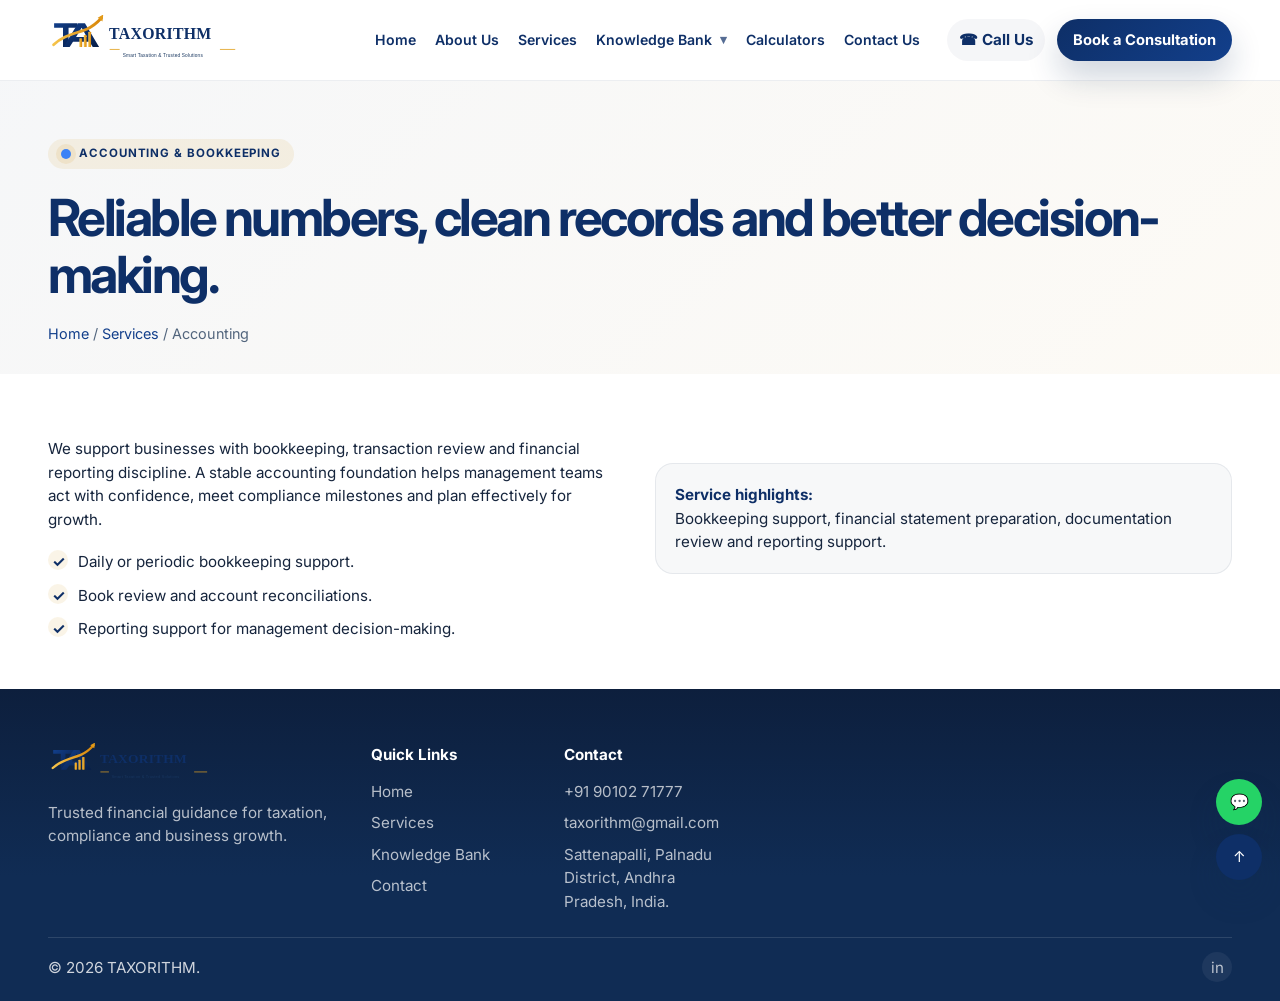
<file: services/accounting.html>
<!DOCTYPE html>
<html lang="en">
  <head>
    <meta charset="UTF-8" />
    <meta name="viewport" content="width=device-width, initial-scale=1.0" />
    <title>Accounting &amp; Bookkeeping | TAXORITHM</title>
    <meta name="description" content="Accounting and bookkeeping support from TAXORITHM." />
    <link rel="icon" href="../assets/logo/favicon.svg" type="image/svg+xml" />
    <link rel="preconnect" href="https://fonts.googleapis.com" />
    <link rel="preconnect" href="https://fonts.gstatic.com" crossorigin />
    <link href="https://fonts.googleapis.com/css2?family=Inter:wght@400;500;600;700;800;900&display=swap" rel="stylesheet" />
    <link rel="stylesheet" href="../css/style.css" />
    <link rel="stylesheet" href="../css/responsive.css" />
    <link rel="stylesheet" href="../css/animations.css" />
  </head>
  <body>
    <div class="topbar"><div class="container topbar-inner"><div class="topbar-links"><a href="tel:+919010271777">☎ +91 90102 71777</a><a href="mailto:narasimhaAssociates@gmail.com">✉ narasimhaAssociates@gmail.com</a></div></div></div>
    <header class="header"><div class="container navbar"><a href="../index.html" class="brand" aria-label="Narasimha Associates home"><span class="brand-mark"><img src="../assets/logo/logo.svg" alt="Narasimha Associates logo" /></span><span class="brand-text">NARASIMHA<span>ASSOCIATES</span></span></a><nav class="nav-menu" aria-label="Main menu"><div class="nav-item"><a class="nav-link" data-page="index.html" href="../index.html">Home</a></div><div class="nav-item"><a class="nav-link" data-page="about.html" href="../about.html">About Us</a></div><div class="nav-item"><a class="nav-link" data-page="services.html" href="../services.html">Services</a></div><div class="nav-item has-mega"><a class="nav-link" data-page="knowledge-bank.html" href="../knowledge-bank.html">Knowledge Bank</a><div class="mega-menu"><div class="mega-grid"><div class="mega-col"><h4>Tax</h4><a href="https://www.incometax.gov.in/" target="_blank" rel="noopener">Income Tax</a><a href="https://www.gst.gov.in/" target="_blank" rel="noopener">GST</a></div><div class="mega-col"><h4>Compliance</h4><a href="https://www.mca.gov.in/" target="_blank" rel="noopener">MCA</a><a href="https://www.sebi.gov.in/" target="_blank" rel="noopener">SEBI</a></div></div></div></div><div class="nav-item"><a class="nav-link" data-page="calculators.html" href="../calculators.html">Calculators</a></div><div class="nav-item"><a class="nav-link" data-page="contact.html" href="../contact.html">Contact Us</a></div></nav><div class="nav-actions"><a href="tel:+919010271777" class="contact-pill">☎ Call Us</a><a href="../contact.html" class="btn btn-primary btn-md">Book a Consultation</a></div><button type="button" class="mobile-toggle" aria-label="Toggle navigation" aria-expanded="false">☰</button></div></header>

    <main>
      <section class="page-hero"><div class="container page-hero-inner"><div><span class="kicker">Accounting &amp; Bookkeeping</span><h1>Reliable numbers, clean records and better decision-making.</h1></div><div class="breadcrumbs"><a href="../index.html">Home</a> / <a href="../services.html">Services</a> / Accounting</div></div></section>
      <section class="page-content"><div class="container"><div class="about-layout"><div class="reveal"><p>We support businesses with bookkeeping, transaction review and financial reporting discipline. A stable accounting foundation helps management teams act with confidence, meet compliance milestones and plan effectively for growth.</p><ul class="check-list"><li>Daily or periodic bookkeeping support.</li><li>Book review and account reconciliations.</li><li>Reporting support for management decision-making.</li></ul></div><div class="info-panel reveal"><strong>Service highlights:</strong><br />Bookkeeping support, financial statement preparation, documentation review and reporting support.</div></div></div></section>
    </main>

    <footer class="footer"><div class="container"><div class="footer-grid"><div><div class="footer-brand"><img src="../assets/logo/logo.svg" alt="Narasimha Associates logo" /><h3>Narasimha Associates</h3></div><p>Trusted financial guidance for taxation, compliance and business growth.</p></div><div><h4>Quick Links</h4><ul class="footer-links"><li><a href="../index.html">Home</a></li><li><a href="../services.html">Services</a></li><li><a href="../knowledge-bank.html">Knowledge Bank</a></li><li><a href="../contact.html">Contact</a></li></ul></div><div><h4>Contact</h4><ul class="footer-links"><li><a href="tel:+919010271777">+91 90102 71777</a></li><li><a href="mailto:narasimhaAssociates@gmail.com">narasimhaAssociates@gmail.com</a></li><li>Sattenapalli, Palnadu District, Andhra Pradesh, India.</li></ul></div></div><div class="footer-bottom"><span>© <span data-year></span> Narasimha Associates.</span><div class="social-links"><a href="https://www.linkedin.com" target="_blank" rel="noopener">in</a></div></div></div></footer>
    <div class="floating-actions"><a class="fab whatsapp" href="https://wa.me/919010271777" target="_blank" rel="noopener" aria-label="WhatsApp">💬</a><button type="button" class="fab top" aria-label="Back to top">↑</button></div>
    <script src="../js/config.js"></script>
    <script src="../js/main.js"></script>
    <script src="../js/navigation.js"></script>
  </body>
</html>
</file>
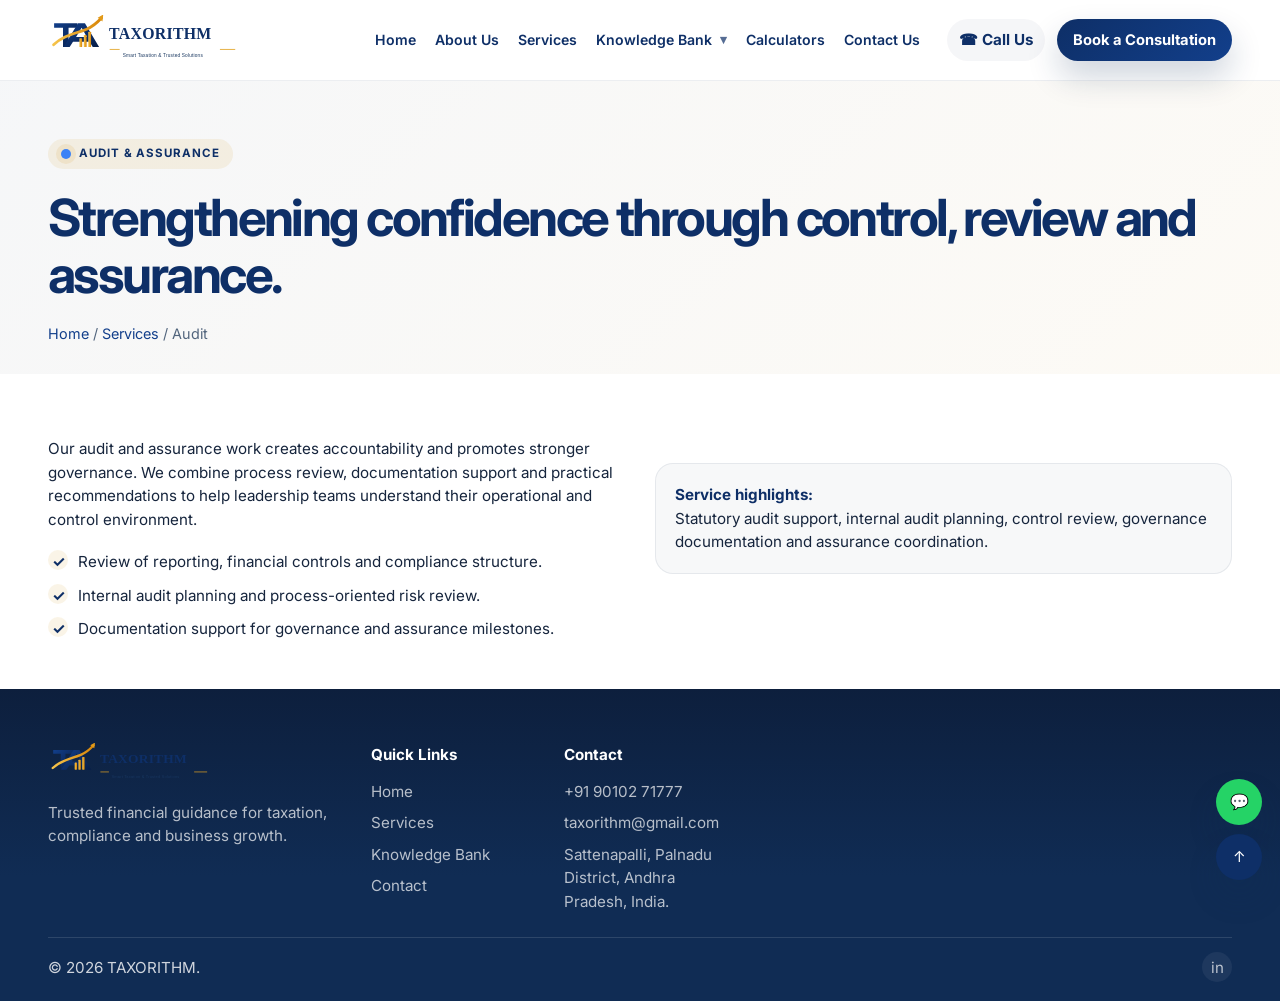
<file: services/auditing.html>
<!DOCTYPE html>
<html lang="en">
  <head>
    <meta charset="UTF-8" />
    <meta name="viewport" content="width=device-width, initial-scale=1.0" />
    <title>Audit &amp; Assurance | TAXORITHM</title>
    <meta name="description" content="Statutory and internal audit support for businesses from TAXORITHM." />
    <link rel="icon" href="../assets/logo/favicon.svg" type="image/svg+xml" />
    <link rel="preconnect" href="https://fonts.googleapis.com" />
    <link rel="preconnect" href="https://fonts.gstatic.com" crossorigin />
    <link href="https://fonts.googleapis.com/css2?family=Inter:wght@400;500;600;700;800;900&display=swap" rel="stylesheet" />
    <link rel="stylesheet" href="../css/style.css" />
    <link rel="stylesheet" href="../css/responsive.css" />
    <link rel="stylesheet" href="../css/animations.css" />
  </head>
  <body>
    <div class="topbar"><div class="container topbar-inner"><div class="topbar-links"><a href="tel:+919010271777">☎ +91 90102 71777</a><a href="mailto:narasimhaAssociates@gmail.com">✉ narasimhaAssociates@gmail.com</a></div></div></div>
    <header class="header"><div class="container navbar"><a href="../index.html" class="brand" aria-label="Narasimha Associates home"><span class="brand-mark"><img src="../assets/logo/logo.svg" alt="Narasimha Associates logo" /></span><span class="brand-text">NARASIMHA<span>ASSOCIATES</span></span></a><nav class="nav-menu" aria-label="Main menu"><div class="nav-item"><a class="nav-link" data-page="index.html" href="../index.html">Home</a></div><div class="nav-item"><a class="nav-link" data-page="about.html" href="../about.html">About Us</a></div><div class="nav-item"><a class="nav-link" data-page="services.html" href="../services.html">Services</a></div><div class="nav-item has-mega"><a class="nav-link" data-page="knowledge-bank.html" href="../knowledge-bank.html">Knowledge Bank</a><div class="mega-menu"><div class="mega-grid"><div class="mega-col"><h4>Tax</h4><a href="https://www.incometax.gov.in/" target="_blank" rel="noopener">Income Tax</a><a href="https://www.gst.gov.in/" target="_blank" rel="noopener">GST</a></div><div class="mega-col"><h4>Regulatory</h4><a href="https://www.mca.gov.in/" target="_blank" rel="noopener">MCA</a><a href="https://www.sebi.gov.in/" target="_blank" rel="noopener">SEBI</a></div></div></div></div><div class="nav-item"><a class="nav-link" data-page="calculators.html" href="../calculators.html">Calculators</a></div><div class="nav-item"><a class="nav-link" data-page="contact.html" href="../contact.html">Contact Us</a></div></nav><div class="nav-actions"><a href="tel:+919010271777" class="contact-pill">☎ Call Us</a><a href="../contact.html" class="btn btn-primary btn-md">Book a Consultation</a></div><button type="button" class="mobile-toggle" aria-label="Toggle navigation" aria-expanded="false">☰</button></div></header>

    <main>
      <section class="page-hero"><div class="container page-hero-inner"><div><span class="kicker">Audit &amp; Assurance</span><h1>Strengthening confidence through control, review and assurance.</h1></div><div class="breadcrumbs"><a href="../index.html">Home</a> / <a href="../services.html">Services</a> / Audit</div></div></section>
      <section class="page-content"><div class="container"><div class="about-layout"><div class="reveal"><p>Our audit and assurance work creates accountability and promotes stronger governance. We combine process review, documentation support and practical recommendations to help leadership teams understand their operational and control environment.</p><ul class="check-list"><li>Review of reporting, financial controls and compliance structure.</li><li>Internal audit planning and process-oriented risk review.</li><li>Documentation support for governance and assurance milestones.</li></ul></div><div class="info-panel reveal"><strong>Service highlights:</strong><br />Statutory audit support, internal audit planning, control review, governance documentation and assurance coordination.</div></div></div></section>
    </main>

    <footer class="footer"><div class="container"><div class="footer-grid"><div><div class="footer-brand"><img src="../assets/logo/logo.svg" alt="Narasimha Associates logo" /><h3>Narasimha Associates</h3></div><p>Trusted financial guidance for taxation, compliance and business growth.</p></div><div><h4>Quick Links</h4><ul class="footer-links"><li><a href="../index.html">Home</a></li><li><a href="../services.html">Services</a></li><li><a href="../knowledge-bank.html">Knowledge Bank</a></li><li><a href="../contact.html">Contact</a></li></ul></div><div><h4>Contact</h4><ul class="footer-links"><li><a href="tel:+919010271777">+91 90102 71777</a></li><li><a href="mailto:narasimhaAssociates@gmail.com">narasimhaAssociates@gmail.com</a></li><li>Sattenapalli, Palnadu District, Andhra Pradesh, India.</li></ul></div></div><div class="footer-bottom"><span>© <span data-year></span> Narasimha Associates.</span><div class="social-links"><a href="https://www.linkedin.com" target="_blank" rel="noopener">in</a></div></div></div></footer>
    <div class="floating-actions"><a class="fab whatsapp" href="https://wa.me/919010271777" target="_blank" rel="noopener" aria-label="WhatsApp">💬</a><button type="button" class="fab top" aria-label="Back to top">↑</button></div>
    <script src="../js/config.js"></script>
    <script src="../js/main.js"></script>
    <script src="../js/navigation.js"></script>
  </body>
</html>
</file>
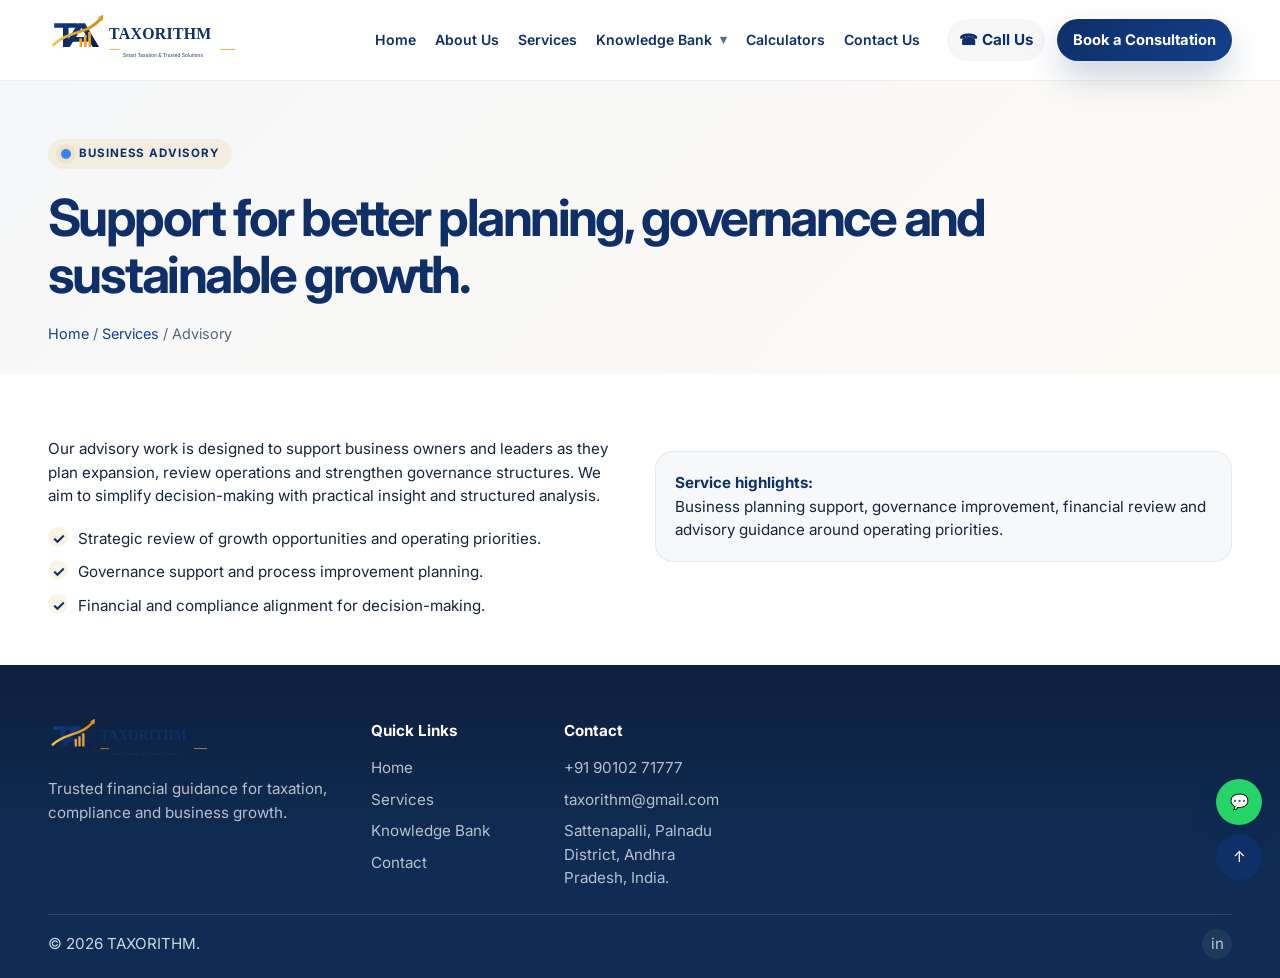
<file: services/business-advisory.html>
<!DOCTYPE html>
<html lang="en">
  <head>
    <meta charset="UTF-8" />
    <meta name="viewport" content="width=device-width, initial-scale=1.0" />
    <title>Business Advisory | TAXORITHM</title>
    <meta name="description" content="Business advisory support for entrepreneurs and growing companies." />
    <link rel="icon" href="../assets/logo/favicon.svg" type="image/svg+xml" />
    <link rel="preconnect" href="https://fonts.googleapis.com" />
    <link rel="preconnect" href="https://fonts.gstatic.com" crossorigin />
    <link href="https://fonts.googleapis.com/css2?family=Inter:wght@400;500;600;700;800;900&display=swap" rel="stylesheet" />
    <link rel="stylesheet" href="../css/style.css" />
    <link rel="stylesheet" href="../css/responsive.css" />
    <link rel="stylesheet" href="../css/animations.css" />
  </head>
  <body>
    <div class="topbar"><div class="container topbar-inner"><div class="topbar-links"><a href="tel:+919010271777">☎ +91 90102 71777</a><a href="mailto:narasimhaAssociates@gmail.com">✉ narasimhaAssociates@gmail.com</a></div></div></div>
    <header class="header"><div class="container navbar"><a href="../index.html" class="brand" aria-label="Narasimha Associates home"><span class="brand-mark"><img src="../assets/logo/logo.svg" alt="Narasimha Associates logo" /></span><span class="brand-text">NARASIMHA<span>ASSOCIATES</span></span></a><nav class="nav-menu" aria-label="Main menu"><div class="nav-item"><a class="nav-link" data-page="index.html" href="../index.html">Home</a></div><div class="nav-item"><a class="nav-link" data-page="about.html" href="../about.html">About Us</a></div><div class="nav-item"><a class="nav-link" data-page="services.html" href="../services.html">Services</a></div><div class="nav-item has-mega"><a class="nav-link" data-page="knowledge-bank.html" href="../knowledge-bank.html">Knowledge Bank</a><div class="mega-menu"><div class="mega-grid"><div class="mega-col"><h4>Tax</h4><a href="https://www.incometax.gov.in/" target="_blank" rel="noopener">Income Tax</a><a href="https://www.gst.gov.in/" target="_blank" rel="noopener">GST</a></div><div class="mega-col"><h4>Compliance</h4><a href="https://www.mca.gov.in/" target="_blank" rel="noopener">MCA</a><a href="https://www.sebi.gov.in/" target="_blank" rel="noopener">SEBI</a></div></div></div></div><div class="nav-item"><a class="nav-link" data-page="calculators.html" href="../calculators.html">Calculators</a></div><div class="nav-item"><a class="nav-link" data-page="contact.html" href="../contact.html">Contact Us</a></div></nav><div class="nav-actions"><a href="tel:+919010271777" class="contact-pill">☎ Call Us</a><a href="../contact.html" class="btn btn-primary btn-md">Book a Consultation</a></div><button type="button" class="mobile-toggle" aria-label="Toggle navigation" aria-expanded="false">☰</button></div></header>

    <main>
      <section class="page-hero"><div class="container page-hero-inner"><div><span class="kicker">Business Advisory</span><h1>Support for better planning, governance and sustainable growth.</h1></div><div class="breadcrumbs"><a href="../index.html">Home</a> / <a href="../services.html">Services</a> / Advisory</div></div></section>
      <section class="page-content"><div class="container"><div class="about-layout"><div class="reveal"><p>Our advisory work is designed to support business owners and leaders as they plan expansion, review operations and strengthen governance structures. We aim to simplify decision-making with practical insight and structured analysis.</p><ul class="check-list"><li>Strategic review of growth opportunities and operating priorities.</li><li>Governance support and process improvement planning.</li><li>Financial and compliance alignment for decision-making.</li></ul></div><div class="info-panel reveal"><strong>Service highlights:</strong><br />Business planning support, governance improvement, financial review and advisory guidance around operating priorities.</div></div></div></section>
    </main>

    <footer class="footer"><div class="container"><div class="footer-grid"><div><div class="footer-brand"><img src="../assets/logo/logo.svg" alt="Narasimha Associates logo" /><h3>Narasimha Associates</h3></div><p>Trusted financial guidance for taxation, compliance and business growth.</p></div><div><h4>Quick Links</h4><ul class="footer-links"><li><a href="../index.html">Home</a></li><li><a href="../services.html">Services</a></li><li><a href="../knowledge-bank.html">Knowledge Bank</a></li><li><a href="../contact.html">Contact</a></li></ul></div><div><h4>Contact</h4><ul class="footer-links"><li><a href="tel:+919010271777">+91 90102 71777</a></li><li><a href="mailto:narasimhaAssociates@gmail.com">narasimhaAssociates@gmail.com</a></li><li>Sattenapalli, Palnadu District, Andhra Pradesh, India.</li></ul></div></div><div class="footer-bottom"><span>© <span data-year></span> Narasimha Associates.</span><div class="social-links"><a href="https://www.linkedin.com" target="_blank" rel="noopener">in</a></div></div></div></footer>
    <div class="floating-actions"><a class="fab whatsapp" href="https://wa.me/919010271777" target="_blank" rel="noopener" aria-label="WhatsApp">💬</a><button type="button" class="fab top" aria-label="Back to top">↑</button></div>
    <script src="../js/config.js"></script>
    <script src="../js/main.js"></script>
    <script src="../js/navigation.js"></script>
  </body>
</html>
</file>
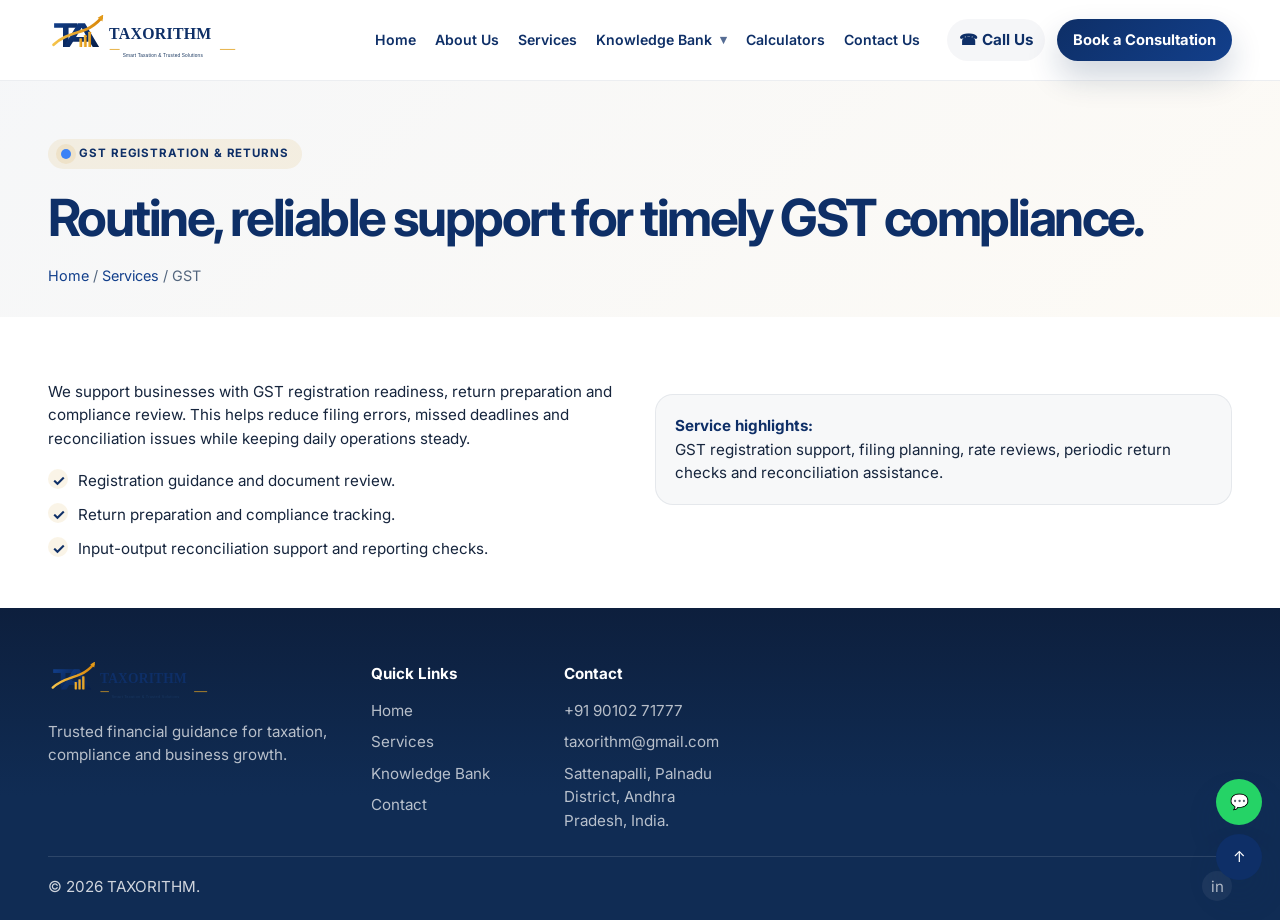
<file: services/gst.html>
<!DOCTYPE html>
<html lang="en">
  <head>
    <meta charset="UTF-8" />
    <meta name="viewport" content="width=device-width, initial-scale=1.0" />
    <title>GST Registration &amp; Returns | TAXORITHM</title>
    <meta name="description" content="GST registration and return support from TAXORITHM." />
    <link rel="icon" href="../assets/logo/favicon.svg" type="image/svg+xml" />
    <link rel="preconnect" href="https://fonts.googleapis.com" />
    <link rel="preconnect" href="https://fonts.gstatic.com" crossorigin />
    <link href="https://fonts.googleapis.com/css2?family=Inter:wght@400;500;600;700;800;900&display=swap" rel="stylesheet" />
    <link rel="stylesheet" href="../css/style.css" />
    <link rel="stylesheet" href="../css/responsive.css" />
    <link rel="stylesheet" href="../css/animations.css" />
  </head>
  <body>
    <div class="topbar"><div class="container topbar-inner"><div class="topbar-links"><a href="tel:+919010271777">☎ +91 90102 71777</a><a href="mailto:narasimhaAssociates@gmail.com">✉ narasimhaAssociates@gmail.com</a></div></div></div>
    <header class="header"><div class="container navbar"><a href="../index.html" class="brand" aria-label="Narasimha Associates home"><span class="brand-mark"><img src="../assets/logo/logo.svg" alt="Narasimha Associates logo" /></span><span class="brand-text">NARASIMHA<span>ASSOCIATES</span></span></a><nav class="nav-menu" aria-label="Main menu"><div class="nav-item"><a class="nav-link" data-page="index.html" href="../index.html">Home</a></div><div class="nav-item"><a class="nav-link" data-page="about.html" href="../about.html">About Us</a></div><div class="nav-item"><a class="nav-link" data-page="services.html" href="../services.html">Services</a></div><div class="nav-item has-mega"><a class="nav-link" data-page="knowledge-bank.html" href="../knowledge-bank.html">Knowledge Bank</a><div class="mega-menu"><div class="mega-grid"><div class="mega-col"><h4>Tax</h4><a href="https://www.gst.gov.in/" target="_blank" rel="noopener">GST Portal</a><a href="https://www.incometax.gov.in/" target="_blank" rel="noopener">Income Tax</a></div><div class="mega-col"><h4>Regulatory</h4><a href="https://www.mca.gov.in/" target="_blank" rel="noopener">MCA</a><a href="https://www.sebi.gov.in/" target="_blank" rel="noopener">SEBI</a></div></div></div></div><div class="nav-item"><a class="nav-link" data-page="calculators.html" href="../calculators.html">Calculators</a></div><div class="nav-item"><a class="nav-link" data-page="contact.html" href="../contact.html">Contact Us</a></div></nav><div class="nav-actions"><a href="tel:+919010271777" class="contact-pill">☎ Call Us</a><a href="../contact.html" class="btn btn-primary btn-md">Book a Consultation</a></div><button type="button" class="mobile-toggle" aria-label="Toggle navigation" aria-expanded="false">☰</button></div></header>

    <main>
      <section class="page-hero"><div class="container page-hero-inner"><div><span class="kicker">GST Registration &amp; Returns</span><h1>Routine, reliable support for timely GST compliance.</h1></div><div class="breadcrumbs"><a href="../index.html">Home</a> / <a href="../services.html">Services</a> / GST</div></div></section>
      <section class="page-content"><div class="container"><div class="about-layout"><div class="reveal"><p>We support businesses with GST registration readiness, return preparation and compliance review. This helps reduce filing errors, missed deadlines and reconciliation issues while keeping daily operations steady.</p><ul class="check-list"><li>Registration guidance and document review.</li><li>Return preparation and compliance tracking.</li><li>Input-output reconciliation support and reporting checks.</li></ul></div><div class="info-panel reveal"><strong>Service highlights:</strong><br />GST registration support, filing planning, rate reviews, periodic return checks and reconciliation assistance.</div></div></div></section>
    </main>

    <footer class="footer"><div class="container"><div class="footer-grid"><div><div class="footer-brand"><img src="../assets/logo/logo.svg" alt="Narasimha Associates logo" /><h3>Narasimha Associates</h3></div><p>Trusted financial guidance for taxation, compliance and business growth.</p></div><div><h4>Quick Links</h4><ul class="footer-links"><li><a href="../index.html">Home</a></li><li><a href="../services.html">Services</a></li><li><a href="../knowledge-bank.html">Knowledge Bank</a></li><li><a href="../contact.html">Contact</a></li></ul></div><div><h4>Contact</h4><ul class="footer-links"><li><a href="tel:+919010271777">+91 90102 71777</a></li><li><a href="mailto:narasimhaAssociates@gmail.com">narasimhaAssociates@gmail.com</a></li><li>Sattenapalli, Palnadu District, Andhra Pradesh, India.</li></ul></div></div><div class="footer-bottom"><span>© <span data-year></span> Narasimha Associates.</span><div class="social-links"><a href="https://www.linkedin.com" target="_blank" rel="noopener">in</a></div></div></div></footer>
    <div class="floating-actions"><a class="fab whatsapp" href="https://wa.me/919010271777" target="_blank" rel="noopener" aria-label="WhatsApp">💬</a><button type="button" class="fab top" aria-label="Back to top">↑</button></div>
    <script src="../js/config.js"></script>
    <script src="../js/main.js"></script>
    <script src="../js/navigation.js"></script>
  </body>
</html>
</file>
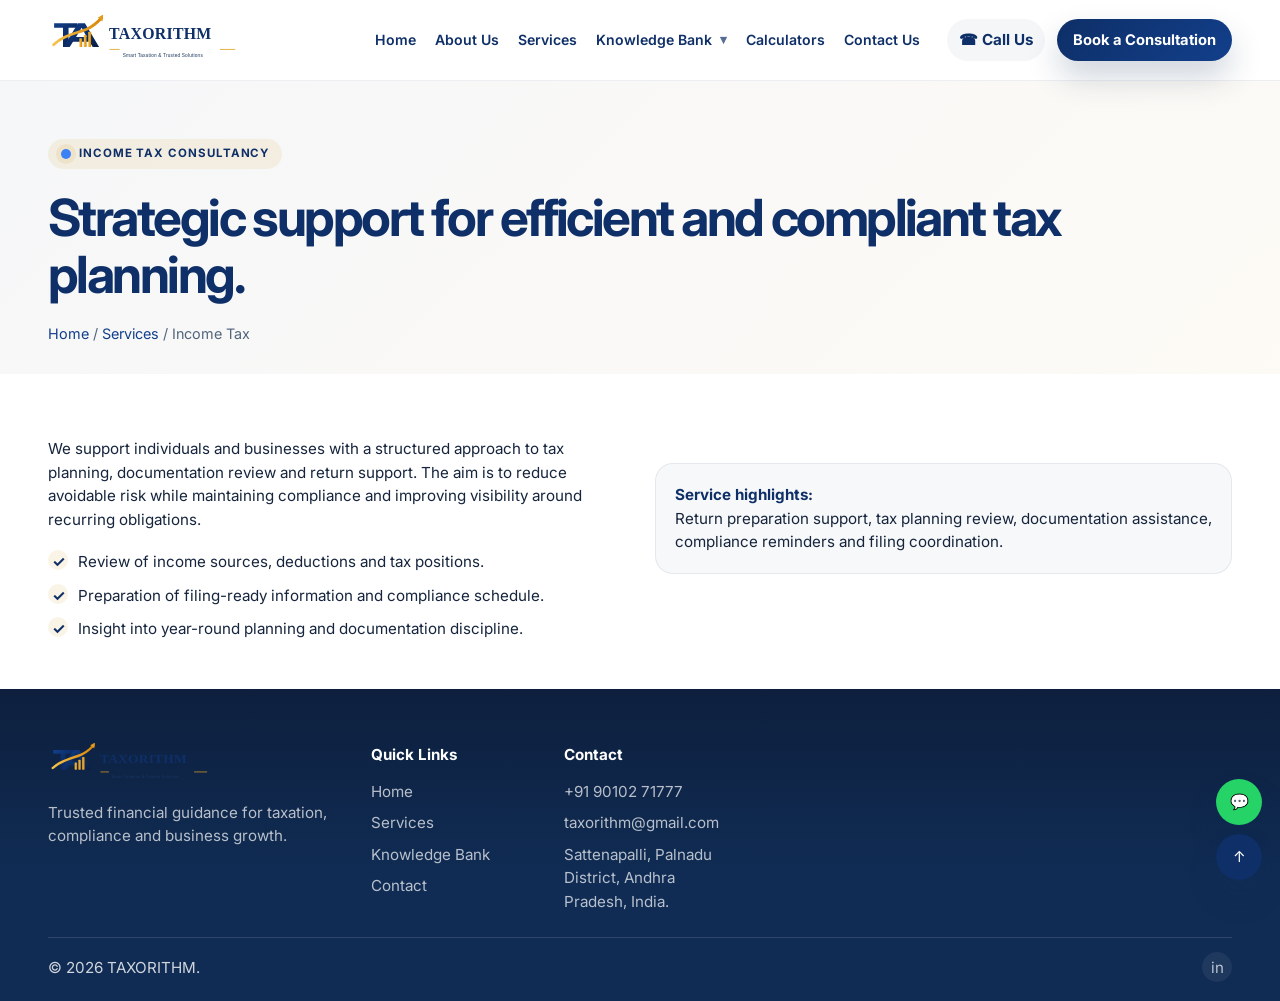
<file: services/income-tax.html>
<!DOCTYPE html>
<html lang="en">
  <head>
    <meta charset="UTF-8" />
    <meta name="viewport" content="width=device-width, initial-scale=1.0" />
    <title>Income Tax Consultancy | TAXORITHM</title>
    <meta name="description" content="Income tax consultancy and planning support from TAXORITHM." />
    <link rel="icon" href="../assets/logo/favicon.svg" type="image/svg+xml" />
    <link rel="preconnect" href="https://fonts.googleapis.com" />
    <link rel="preconnect" href="https://fonts.gstatic.com" crossorigin />
    <link href="https://fonts.googleapis.com/css2?family=Inter:wght@400;500;600;700;800;900&display=swap" rel="stylesheet" />
    <link rel="stylesheet" href="../css/style.css" />
    <link rel="stylesheet" href="../css/responsive.css" />
    <link rel="stylesheet" href="../css/animations.css" />
  </head>
  <body>
    <div class="topbar"><div class="container topbar-inner"><div class="topbar-links"><a href="tel:+919010271777">☎ +91 90102 71777</a><a href="mailto:narasimhaAssociates@gmail.com">✉ narasimhaAssociates@gmail.com</a></div></div></div>
    <header class="header"><div class="container navbar"><a href="../index.html" class="brand" aria-label="Narasimha Associates home"><span class="brand-mark"><img src="../assets/logo/logo.svg" alt="Narasimha Associates logo" /></span><span class="brand-text">NARASIMHA<span>ASSOCIATES</span></span></a><nav class="nav-menu" aria-label="Main menu"><div class="nav-item"><a class="nav-link" data-page="index.html" href="../index.html">Home</a></div><div class="nav-item"><a class="nav-link" data-page="about.html" href="../about.html">About Us</a></div><div class="nav-item"><a class="nav-link" data-page="services.html" href="../services.html">Services</a></div><div class="nav-item has-mega"><a class="nav-link" data-page="knowledge-bank.html" href="../knowledge-bank.html">Knowledge Bank</a><div class="mega-menu"><div class="mega-grid"><div class="mega-col"><h4>Direct Tax</h4><a href="https://www.incometax.gov.in/" target="_blank" rel="noopener">Income Tax Act</a><a href="https://www.incometax.gov.in/" target="_blank" rel="noopener">Income Tax Rules</a><a href="https://www.incometax.gov.in/" target="_blank" rel="noopener">Income Tax Circulars</a></div><div class="mega-col"><h4>Indirect Tax</h4><a href="https://www.gst.gov.in/" target="_blank" rel="noopener">GST</a><a href="https://www.gst.gov.in/" target="_blank" rel="noopener">CGST</a><a href="https://www.gst.gov.in/" target="_blank" rel="noopener">IGST</a></div><div class="mega-col"><h4>Government</h4><a href="https://www.mca.gov.in/" target="_blank" rel="noopener">MCA</a><a href="https://www.sebi.gov.in/" target="_blank" rel="noopener">SEBI</a><a href="https://www.rbi.org.in/" target="_blank" rel="noopener">RBI</a></div></div></div></div><div class="nav-item"><a class="nav-link" data-page="calculators.html" href="../calculators.html">Calculators</a></div><div class="nav-item"><a class="nav-link" data-page="contact.html" href="../contact.html">Contact Us</a></div></nav><div class="nav-actions"><a href="tel:+919010271777" class="contact-pill">☎ Call Us</a><a href="../contact.html" class="btn btn-primary btn-md">Book a Consultation</a></div><button type="button" class="mobile-toggle" aria-label="Toggle navigation" aria-expanded="false">☰</button></div></header>

    <main>
      <section class="page-hero"><div class="container page-hero-inner"><div><span class="kicker">Income Tax Consultancy</span><h1>Strategic support for efficient and compliant tax planning.</h1></div><div class="breadcrumbs"><a href="../index.html">Home</a> / <a href="../services.html">Services</a> / Income Tax</div></div></section>
      <section class="page-content"><div class="container"><div class="about-layout"><div class="reveal"><p>We support individuals and businesses with a structured approach to tax planning, documentation review and return support. The aim is to reduce avoidable risk while maintaining compliance and improving visibility around recurring obligations.</p><ul class="check-list"><li>Review of income sources, deductions and tax positions.</li><li>Preparation of filing-ready information and compliance schedule.</li><li>Insight into year-round planning and documentation discipline.</li></ul></div><div class="info-panel reveal"><strong>Service highlights:</strong><br />Return preparation support, tax planning review, documentation assistance, compliance reminders and filing coordination.</div></div></div></section>
    </main>

    <footer class="footer"><div class="container"><div class="footer-grid"><div><div class="footer-brand"><img src="../assets/logo/logo.svg" alt="Narasimha Associates logo" /><h3>Narasimha Associates</h3></div><p>Trusted financial guidance for taxation, compliance and business growth.</p></div><div><h4>Quick Links</h4><ul class="footer-links"><li><a href="../index.html">Home</a></li><li><a href="../services.html">Services</a></li><li><a href="../knowledge-bank.html">Knowledge Bank</a></li><li><a href="../contact.html">Contact</a></li></ul></div><div><h4>Contact</h4><ul class="footer-links"><li><a href="tel:+919010271777">+91 90102 71777</a></li><li><a href="mailto:narasimhaAssociates@gmail.com">narasimhaAssociates@gmail.com</a></li><li>Sattenapalli, Palnadu District, Andhra Pradesh, India.</li></ul></div></div><div class="footer-bottom"><span>© <span data-year></span> Narasimha Associates.</span><div class="social-links"><a href="https://www.linkedin.com" target="_blank" rel="noopener">in</a></div></div></div></footer>
    <div class="floating-actions"><a class="fab whatsapp" href="https://wa.me/919010271777" target="_blank" rel="noopener" aria-label="WhatsApp">💬</a><button type="button" class="fab top" aria-label="Back to top">↑</button></div>
    <script src="../js/config.js"></script>
    <script src="../js/main.js"></script>
    <script src="../js/navigation.js"></script>
  </body>
</html>
</file>
<file: css/style.css>
:root {
  --primary-950: #071d47;
  --primary-900: #0e2f67;
  --primary-800: #123f8b;
  --primary-700: #1d5bc2;
  --primary-500: #3b82f6;
  --primary-400: #64a7ff;
  --gloss-300: #bfe5ff;
  --gloss-200: #dff4ff;
  --white: #ffffff;
  --light-bg: #f2f8ff;
  --dark: #16253d;
  --muted: #52657d;
  --border: rgba(14, 47, 103, 0.12);
  --shadow-soft: 0 18px 44px rgba(12, 47, 103, 0.12);
  --shadow-card: 0 22px 46px rgba(18, 63, 139, 0.16);
  --navy-900: var(--primary-900);
  --navy-800: var(--primary-800);
  --gold-500: var(--primary-500);
  --gold-300: var(--gloss-300);
  --radius-lg: 21px;
  --radius-md: 15px;
  --radius-sm: 10px;
  --container: 1184px;
  --header-h: 80px;
  --section-space: 76px;
  --section-space-sm: 54px;
  --grid-gap: 20px;
}

* { box-sizing: border-box; }

html { scroll-behavior: smooth; }

body {
  margin: 0;
  font-family: "Inter", "Segoe UI", sans-serif;
  font-size: 0.95rem;
  color: var(--dark);
  background: var(--white);
  line-height: 1.55;
}

a {
  color: inherit;
  text-decoration: none;
}

img { max-width: 100%; display: block; }

button, input, select, textarea { font: inherit; }

.container {
  width: min(var(--container), calc(100% - 32px));
  margin: 0 auto;
}

.section {
  padding: var(--section-space) 0;
}

.section-sm { padding: var(--section-space-sm) 0; }

.section-title {
  font-size: clamp(1.7rem, 2.4vw, 2.4rem);
  font-weight: 800;
  line-height: 1.2;
  margin: 0 0 10px;
  letter-spacing: -0.04em;
  color: var(--navy-900);
}

.section-subtitle {
  max-width: 680px;
  margin: 0 auto 40px;
  color: var(--muted);
  font-size: 1rem;
}

.kicker {
  display: inline-flex;
  align-items: center;
  gap: 8px;
  padding: 6px 13px;
  border-radius: 999px;
  background: rgba(213, 163, 60, 0.12);
  color: var(--navy-900);
  font-size: 0.72rem;
  font-weight: 700;
  letter-spacing: 0.08em;
  text-transform: uppercase;
  margin-bottom: 20px;
}

.kicker::before {
  content: "";
  width: 10px;
  height: 10px;
  border-radius: 50%;
  background: var(--gold-500);
  box-shadow: 0 0 0 5px rgba(213, 163, 60, 0.15);
}

.topbar {
  display: none !important;
}

.topbar-inner {
  display: flex;
  justify-content: space-between;
  align-items: center;
  gap: 16px;
}

.topbar-links {
  display: flex;
  gap: 18px;
  flex-wrap: wrap;
  align-items: center;
}

.topbar-links a {
  color: rgba(255,255,255,0.85);
}

.header {
  position: sticky;
  top: 0;
  z-index: 1000;
  backdrop-filter: blur(10px);
  background: rgba(255,255,255,0.9);
  border-bottom: 1px solid rgba(16,44,84,0.08);
}

.navbar {
  display: flex;
  align-items: center;
  display: grid;
  grid-template-columns: 210px minmax(0, 1fr) auto;
  justify-content: initial;
  min-height: var(--header-h);
  gap: 18px;
}

.brand {
  display: inline-flex;
  align-items: center;
  gap: 8px;
  min-width: 0;
  flex: 0 0 auto;
}

.brand-mark {
  display: block;
  flex: 0 0 auto;
}

.brand-mark img { display: block; width: 200px; height: auto; max-height: 66px; object-fit: contain; }

.brand-text {
  display: none;
  font-weight: 800;
  font-size: 0.94rem;
  letter-spacing: 0.02em;
  color: var(--navy-900);
}

.brand-text span {
  display: block;
  font-size: 0.62rem;
  letter-spacing: 0.14em;
  text-transform: uppercase;
  opacity: 0.7;
  font-weight: 700;
}

.nav-menu {
  display: flex;
  align-items: center;
  gap: 1px;
  justify-content: flex-end;
  min-width: 0;
}

.nav-item {
  position: relative;
}

.nav-link {
  display: inline-flex;
  align-items: center;
  gap: 8px;
  padding: 9px 9px;
  border-radius: 10px;
  color: var(--navy-900);
  font-size: 0.88rem;
  font-weight: 600;
  white-space: nowrap;
  transition: 0.2s ease;
}

.nav-link:hover,
.nav-link.active {
  background: rgba(16,44,84,0.04);
  color: var(--navy-800);
}

.nav-item.has-mega .nav-link::after,
.nav-item.has-dropdown .nav-link::after {
  content: "▾";
  font-size: 0.8rem;
  opacity: 0.7;
}

.mega-menu,
.dropdown-menu {
  position: absolute;
  top: calc(100% + 12px);
  left: 0;
  min-width: 700px;
  background: rgba(255,255,255,0.98);
  border: 1px solid var(--border);
  border-radius: 16px;
  box-shadow: var(--shadow-card);
  padding: 18px;
  opacity: 0;
  pointer-events: none;
  transform: translateY(10px);
  transition: 0.25s ease;
}

.dropdown-menu { min-width: 220px; }

.nav-item:hover .mega-menu,
.nav-item:hover .dropdown-menu,
.nav-item.open .mega-menu,
.nav-item.open .dropdown-menu {
  opacity: 1;
  pointer-events: auto;
  transform: translateY(0);
}

.nav-item > .nav-link[aria-expanded="true"] + .mega-menu,
.nav-item > .nav-link[aria-expanded="true"] + .dropdown-menu {
  opacity: 1;
  pointer-events: auto;
  transform: translateY(0);
}

.mega-grid {
  display: grid;
  grid-template-columns: repeat(3, minmax(0, 1fr));
  gap: 18px;
}

.mega-col h4 {
  margin: 0 0 12px;
  font-size: 0.8rem;
  letter-spacing: 0.08em;
  text-transform: uppercase;
  color: var(--navy-900);
}

.mega-col a,
.dropdown-menu a {
  display: block;
  padding: 8px 0;
  color: var(--dark);
  font-size: 0.96rem;
}

.mega-col a:hover,
.dropdown-menu a:hover { color: var(--navy-800); }

.nav-actions {
  display: flex;
  align-items: center;
  gap: 12px;
}

.contact-pill {
  display: inline-flex;
  align-items: center;
  gap: 8px;
  padding: 9px 12px;
  border-radius: 999px;
  color: var(--navy-900);
  background: rgba(16,44,84,0.04);
  font-weight: 700;
}

.btn {
  display: inline-flex;
  align-items: center;
  justify-content: center;
  gap: 8px;
  border: none;
  border-radius: 999px;
  cursor: pointer;
  transition: 0.2s ease;
  font-weight: 700;
  text-align: center;
}

.btn-primary {
  background: linear-gradient(135deg, var(--navy-900), var(--navy-800));
  color: var(--white);
  box-shadow: 0 16px 32px rgba(16,44,84,0.2);
}

.btn-primary:hover { transform: translateY(-1px); }

.btn-secondary {
  background: rgba(213,163,60,0.08);
  color: var(--navy-900);
  border: 1px solid rgba(213,163,60,0.25);
}

.btn-lg { padding: 13px 22px; }
.btn-md { padding: 10px 16px; }
.btn-sm { padding: 8px 12px; font-size: 0.85rem; }
.btn { font-size: 0.92rem; }

.hero {
  position: relative;
  overflow: hidden;
  background: radial-gradient(circle at top left, rgba(213,163,60,0.12), transparent 35%),
              linear-gradient(135deg, #f8fafc, #eef3fa 55%, #edf6ff);
  padding: 68px 0 56px;
}

.hero-pattern {
  position: absolute;
  inset: 0;
  background-image: linear-gradient(rgba(16,44,84,0.03) 1px, transparent 1px),
                    linear-gradient(90deg, rgba(16,44,84,0.03) 1px, transparent 1px);
  background-size: 32px 32px;
  mask-image: radial-gradient(circle at center, black 30%, transparent 95%);
}

.hero-layout {
  position: relative;
  display: grid;
  grid-template-columns: 1.1fr 0.9fr;
  gap: 32px;
  align-items: center;
}

.hero-copy h1 {
  font-size: clamp(2.4rem, 4vw, 4rem);
  line-height: 1.06;
  letter-spacing: -0.06em;
  margin: 14px 0;
  color: var(--navy-900);
}

.hero-copy p {
  font-size: 1rem;
  color: var(--muted);
  max-width: 640px;
  margin-bottom: 20px;
}

.hero-actions {
  display: flex;
  flex-wrap: wrap;
  gap: 10px;
  margin-bottom: 22px;
}

.hero-metrics {
  display: grid;
  grid-template-columns: repeat(3, minmax(0,1fr));
  gap: 12px;
  margin-top: 10px;
}

.metric-box {
  background: rgba(255,255,255,0.7);
  border: 1px solid rgba(16,44,84,0.08);
  border-radius: 16px;
  padding: 13px 14px;
  box-shadow: 0 10px 26px rgba(16,44,84,0.04);
}

.metric-box strong {
  display: block;
  font-size: 1.05rem;
  color: var(--navy-900);
  margin-bottom: 4px;
}

.metric-box span { color: var(--muted); font-size: 0.86rem; }

.hero-visual {
  position: relative;
  min-height: 430px;
  display: grid;
  place-items: center;
}

.visual-card {
  position: relative;
  width: min(420px, 100%);
  padding: 18px;
  background: linear-gradient(160deg, rgba(255,255,255,0.76), rgba(255,255,255,0.9));
  border: 1px solid rgba(16,44,84,0.08);
  border-radius: 24px;
  box-shadow: var(--shadow-card);
}

.visual-badge {
  position: absolute;
  top: 24px;
  right: -12px;
  background: linear-gradient(135deg, var(--gold-500), #f1d997);
  color: var(--navy-900);
  padding: 8px 13px;
  border-radius: 999px;
  font-weight: 800;
  box-shadow: 0 12px 24px rgba(213,163,60,0.2);
}

.visual-main {
  border-radius: 19px;
  overflow: hidden;
  background: linear-gradient(160deg, rgba(16,44,84,0.08), rgba(16,44,84,0.02));
  border: 1px solid rgba(16,44,84,0.08);
}

.visual-main img {
  width: 100%;
  height: 336px;
  object-fit: cover;
}

.card-floating {
  position: absolute;
  left: -14px;
  bottom: 20px;
  background: var(--white);
  border-radius: 14px;
  box-shadow: var(--shadow-soft);
  padding: 13px 14px;
  min-width: 160px;
}

.card-floating strong { display: block; font-size: 1rem; }
.card-floating span { color: var(--muted); font-size: 0.78rem; }

.stat-grid,
.service-grid,
.advantage-grid,
.team-grid,
.footer-grid,
.calculator-grid,
.updates-grid,
.date-grid {
  display: grid;
  gap: var(--grid-gap);
}

.stat-grid { grid-template-columns: repeat(4, minmax(0, 1fr)); }
.service-grid { grid-template-columns: repeat(3, minmax(0, 1fr)); }
.advantage-grid { grid-template-columns: repeat(3, minmax(0, 1fr)); }
.team-grid { grid-template-columns: repeat(4, minmax(0, 1fr)); }
.calculator-grid { grid-template-columns: repeat(2, minmax(0, 1fr)); }
.date-grid { grid-template-columns: repeat(3, minmax(0, 1fr)); }

.calculator-card {
  min-width: 0;
  padding: 22px;
}

.calculator-card h3 {
  margin: 0 0 17px;
  line-height: 1.3;
}

.calculator-card .form-grid {
  column-gap: 14px;
  row-gap: 16px;
}

.calculator-card .form-field input,
.calculator-card .form-field select {
  min-width: 0;
  min-height: 42px;
  padding: 10px 12px;
}

.calculator-card .hero-actions {
  display: flex;
  flex-direction: row;
  align-items: stretch;
  flex-wrap: wrap;
  gap: 10px;
  margin: 18px 0 0 !important;
}

.calculator-card .hero-actions .btn {
  width: auto;
  min-width: 108px;
  min-height: 38px;
  padding: 9px 16px;
}

.calculator-card .form-message { margin-top: 16px; }

.gallery-grid {
  display: grid;
  grid-template-columns: repeat(4, minmax(0, 1fr));
  gap: 14px;
}

.gallery-item {
  overflow: hidden;
  border-radius: 22px;
  box-shadow: var(--shadow-soft);
  border: 1px solid rgba(14, 47, 103, 0.08);
  min-height: 176px;
}

.gallery-item img {
  width: 100%;
  height: 100%;
  object-fit: cover;
  transition: transform 0.35s ease;
}

.gallery-item:hover img { transform: scale(1.04); }

.gallery-wide { grid-column: span 2; }
.gallery-tall { grid-row: span 2; min-height: 368px; }

.card {
  background: var(--white);
  border: 1px solid rgba(16,44,84,0.08);
  border-radius: var(--radius-lg);
  box-shadow: var(--shadow-soft);
}

.stat-card {
  padding: 24px 19px;
  position: relative;
  overflow: hidden;
}

.stat-card::before {
  content: "";
  position: absolute;
  inset: 0 auto auto 0;
  width: 100%;
  height: 3px;
  background: linear-gradient(90deg, var(--navy-900), var(--gold-500));
}

.stat-card .icon-wrap {
  width: 42px;
  height: 42px;
  display: grid;
  place-items: center;
  border-radius: 13px;
  background: rgba(16,44,84,0.05);
  color: var(--navy-900);
  font-size: 1.25rem;
  margin-bottom: 14px;
}

.stat-card h3 {
  margin: 0 0 8px;
  font-size: 1.05rem;
}

.stat-card p {
  color: var(--muted);
  margin: 0;
}

.about-layout {
  display: grid;
  grid-template-columns: 1fr 1fr;
  gap: 30px;
  align-items: center;
}

.about-image {
  position: relative;
  min-height: 416px;
}

.about-image img {
  width: 100%;
  height: 100%;
  min-height: 416px;
  object-fit: cover;
  border-radius: 22px;
  box-shadow: var(--shadow-card);
}

.about-badge {
  position: absolute;
  left: 14px;
  bottom: 14px;
  background: rgba(16,44,84,0.96);
  color: var(--white);
  border-radius: 14px;
  padding: 13px 14px;
  max-width: 170px;
}

.about-badge strong { display: block; font-size: 1.25rem; }

.check-list {
  padding: 0;
  margin: 19px 0 0;
  list-style: none;
  display: grid;
  gap: 10px;
}

.check-list li {
  display: flex;
  gap: 10px;
  align-items: flex-start;
  color: var(--dark);
}

.check-list li::before {
  content: "✓";
  display: inline-grid;
  place-items: center;
  width: 20px;
  height: 20px;
  border-radius: 50%;
  background: rgba(213,163,60,0.12);
  color: var(--navy-900);
  font-weight: 700;
  flex-shrink: 0;
}

.service-card {
  padding: 22px 19px;
  position: relative;
  overflow: hidden;
}

.service-card .icon-wrap {
  width: 50px;
  height: 50px;
  display: grid;
  place-items: center;
  border-radius: 14px;
  background: linear-gradient(135deg, rgba(16,44,84,0.08), rgba(213,163,60,0.12));
  font-size: 1.5rem;
  margin-bottom: 14px;
}

.service-card h3 {
  margin: 0 0 10px;
  font-size: 1.08rem;
}

.service-card p { margin: 0 0 14px; color: var(--muted); }

.inline-link {
  display: inline-flex;
  align-items: center;
  gap: 8px;
  color: var(--navy-800);
  font-weight: 700;
}

.inline-link::after { content: "→"; }

.advantage-card {
  padding: 19px 18px;
}

.advantage-card .icon-wrap {
  width: 44px;
  height: 44px;
  border-radius: 14px;
  display: grid;
  place-items: center;
  background: rgba(213,163,60,0.12);
  color: var(--navy-900);
  font-size: 1.25rem;
  margin-bottom: 13px;
}

.advantage-card h3 { margin: 0 0 10px; }
.advantage-card p { margin: 0; color: var(--muted); }

.filter-bar {
  display: flex;
  flex-wrap: wrap;
  gap: 9px;
  justify-content: center;
  margin: 0 auto 22px;
}

.filter-btn {
  border: 1px solid var(--border);
  background: var(--white);
  color: var(--navy-900);
  border-radius: 999px;
  padding: 8px 14px;
  cursor: pointer;
  transition: 0.2s ease;
  font-weight: 600;
}

.filter-btn.active,
.filter-btn:hover { background: var(--navy-900); color: var(--white); }

.updates-list, .dates-list {
  display: grid;
  gap: 16px;
}

.news-card,
.date-card {
  padding: 18px;
  border-radius: 18px;
  background: var(--white);
  border: 1px solid rgba(16,44,84,0.08);
  box-shadow: var(--shadow-soft);
}

.news-card .meta,
.date-card .meta {
  display: flex;
  align-items: center;
  justify-content: space-between;
  gap: 10px;
  font-size: 0.78rem;
  margin-bottom: 11px;
  color: var(--muted);
}

.badge {
  display: inline-flex;
  align-items: center;
  padding: 5px 8px;
  background: rgba(16,44,84,0.06);
  border-radius: 999px;
  color: var(--navy-900);
  font-weight: 700;
  font-size: 0.68rem;
  letter-spacing: 0.04em;
  text-transform: uppercase;
}

.news-card h3,
.date-card h3 {
  margin: 0 0 10px;
  font-size: 1.05rem;
}

.news-card p,
.date-card p {
  margin: 0 0 14px;
  color: var(--muted);
}

.date-card.upcoming {
  border-color: rgba(213,163,60,0.4);
  background: linear-gradient(135deg, rgba(213,163,60,0.06), rgba(255,255,255,1));
}

.date-chip {
  display: inline-flex;
  align-items: center;
  justify-content: center;
  min-width: 60px;
  padding: 8px 10px;
  border-radius: 11px;
  background: rgba(16,44,84,0.04);
  color: var(--navy-900);
  font-weight: 800;
}

.team-card {
  padding: 0;
  overflow: hidden;
}

.team-photo {
  height: 208px;
  overflow: hidden;
  background: linear-gradient(135deg, rgba(16,44,84,0.09), rgba(213,163,60,0.1));
}

.team-photo img {
  width: 100%;
  height: 100%;
  object-fit: cover;
  background: linear-gradient(135deg, #dfe9f8, #edf4ff);
}

.team-card-body {
  padding: 18px 16px;
}

.team-card h3 {
  margin: 0 0 6px;
  font-size: 1.05rem;
}

.team-card .role { color: var(--navy-800); font-weight: 700; }
.team-card .qual { color: var(--muted); font-size: 0.88rem; }
.team-card p { color: var(--muted); margin: 11px 0 0; }

.contact-wrap {
  display: grid;
  grid-template-columns: 0.9fr 1.1fr;
  gap: 26px;
}

.contact-card,
.form-card {
  min-width: 0;
  padding: 24px;
  border-radius: 22px;
  border: 1px solid rgba(16,44,84,0.08);
  background: var(--white);
  box-shadow: var(--shadow-soft);
}

.contact-list {
  list-style: none;
  padding: 0;
  margin: 16px 0 0;
  display: grid;
  gap: 13px;
}

.contact-list li {
  display: flex;
  gap: 11px;
  align-items: flex-start;
}

.contact-icon {
  width: 36px;
  height: 36px;
  border-radius: 10px;
  display: grid;
  place-items: center;
  background: rgba(213,163,60,0.12);
  color: var(--navy-900);
  font-weight: 700;
}

.contact-list strong { display: block; margin-bottom: 4px; }
.contact-list span, .contact-list a {
  color: var(--muted);
  overflow-wrap: anywhere;
}

.form-grid {
  display: grid;
  grid-template-columns: repeat(2, minmax(0,1fr));
  gap: 14px;
}

.form-field { display: grid; gap: 6px; }
.form-field.full { grid-column: 1 / -1; }

.form-field label {
  font-size: 0.9rem;
  font-weight: 600;
  color: var(--navy-900);
}

.form-field input,
.form-field select,
.form-field textarea {
  width: 100%;
  border: 1px solid rgba(16,44,84,0.12);
  background: rgba(245,247,250,0.7);
  border-radius: 14px;
  padding: 11px 13px;
  color: var(--dark);
}

.form-field textarea { min-height: 112px; resize: vertical; }

.form-message {
  margin-top: 18px;
  border-radius: 14px;
  padding: 12px 14px;
  display: none;
  font-weight: 600;
}

.form-message.success {
  display: block;
  background: rgba(22,163,74,0.08);
  color: #166534;
  border: 1px solid rgba(22,163,74,0.18);
}

.form-message.error {
  display: block;
  background: rgba(220,38,38,0.08);
  color: #991b1b;
  border: 1px solid rgba(220,38,38,0.14);
}

.footer {
  background: linear-gradient(180deg, #0d1f3d, #102C54 60%);
  color: rgba(255,255,255,0.8);
  padding: 54px 0 19px;
}

.footer-grid {
  grid-template-columns: 1.4fr 0.8fr 0.8fr 0.9fr 1.2fr;
  gap: 20px;
  margin-bottom: 24px;
}

.footer h3, .footer h4 {
  color: var(--white);
  margin: 0 0 13px;
}

.footer p,
.footer a,
.footer li { color: rgba(255,255,255,0.7); }

.footer-links,
.footer-list {
  list-style: none;
  margin: 0;
  padding: 0;
  display: grid;
  gap: 8px;
}

.footer-brand {
  display: flex;
  align-items: center;
  gap: 12px;
  margin-bottom: 14px;
}

.footer-brand img { width: 170px; height: auto; max-height: 48px; object-fit: contain; }
.footer-brand h3 { display: none; }

.footer-bottom {
  border-top: 1px solid rgba(255,255,255,0.12);
  padding-top: 14px;
  display: flex;
  align-items: center;
  justify-content: space-between;
  gap: 10px;
  flex-wrap: wrap;
}

.social-links {
  display: inline-flex;
  gap: 10px;
}

.social-links a {
  width: 30px;
  height: 30px;
  display: grid;
  place-items: center;
  border-radius: 50%;
  background: rgba(255,255,255,0.06);
}

.floating-actions {
  position: fixed;
  right: 18px;
  bottom: 20px;
  display: flex;
  flex-direction: column;
  gap: 9px;
  z-index: 999;
}

.fab {
  width: 46px;
  height: 46px;
  border-radius: 50%;
  display: grid;
  place-items: center;
  color: var(--white);
  box-shadow: 0 18px 30px rgba(16,44,84,0.2);
  border: none;
  cursor: pointer;
}

.fab.whatsapp { background: #25d366; }
.fab.top { background: var(--navy-900); }

.page-hero {
  position: relative;
  padding: 58px 0 29px;
  background: linear-gradient(135deg, rgba(16,44,84,0.04), rgba(213,163,60,0.05));
}

.page-hero-inner {
  display: flex;
  align-items: end;
  justify-content: space-between;
  gap: 13px;
  flex-wrap: wrap;
}

.page-hero h1 {
  margin: 0 0 6px;
  font-size: clamp(1.9rem, 4vw, 3.2rem);
  line-height: 1.12;
  letter-spacing: -0.05em;
  color: var(--navy-900);
}

.breadcrumbs {
  color: var(--muted);
  font-size: 0.9rem;
}

.breadcrumbs a { color: var(--navy-800); }

.page-content { padding: 48px 0; }

.info-panel {
  background: rgba(16,44,84,0.03);
  border: 1px solid rgba(16,44,84,0.08);
  border-radius: 18px;
  padding: 19px;
  margin-bottom: 26px;
}

.info-panel strong { color: var(--navy-900); }

.mega-menu, .dropdown-menu {
  display: none;
}

.nav-item:hover .mega-menu,
.nav-item:hover .dropdown-menu,
.nav-item.open .mega-menu,
.nav-item.open .dropdown-menu {
  display: block;
}

.mobile-toggle { display: none; }

.not-found { text-align: center; padding: 72px 0; }

.table-wrap {
  overflow-x: auto;
  background: var(--white);
  border-radius: 22px;
  box-shadow: var(--shadow-soft);
  border: 1px solid rgba(16,44,84,0.08);
}

table {
  width: 100%;
  border-collapse: collapse;
  min-width: 608px;
}

th, td {
  padding: 11px 13px;
  border-bottom: 1px solid rgba(16,44,84,0.08);
  text-align: left;
}

th {
  background: rgba(16,44,84,0.04);
  color: var(--navy-900);
  font-weight: 700;
}

.accordion-item {
  border: 1px solid rgba(16,44,84,0.08);
  border-radius: 18px;
  background: var(--white);
  overflow: hidden;
}

.accordion-item + .accordion-item { margin-top: 12px; }

.accordion-head {
  width: 100%;
  text-align: left;
  background: transparent;
  border: none;
  padding: 18px 20px;
  display: flex;
  align-items: center;
  justify-content: space-between;
  font-weight: 700;
  color: var(--navy-900);
  cursor: pointer;
}

.accordion-content {
  max-height: 0;
  overflow: hidden;
  transition: max-height 0.25s ease;
}

.accordion-content-inner {
  padding: 0 20px 18px;
  color: var(--muted);
}

@media (min-width: 1200px) {
  .page-hero .container { max-width: var(--container); }
}
</file>
<file: css/responsive.css>
@media (max-width: 1100px) {
  .navbar { grid-template-columns: 180px minmax(0, 1fr) auto; gap: 8px; }
  .brand-mark img { width: 180px; }
  .nav-menu { gap: 0; }
  .nav-link { padding: 8px 7px; font-size: 0.86rem; }
  .nav-actions { gap: 6px; }
  .nav-actions .btn { padding: 9px 12px; font-size: 0.84rem; }
  .contact-pill { display: none; }
  .service-grid { grid-template-columns: repeat(2, minmax(0, 1fr)); }
  .team-grid { grid-template-columns: repeat(2, minmax(0, 1fr)); }
  .footer-grid { grid-template-columns: repeat(2, minmax(0, 1fr)); }
  .calculator-grid { grid-template-columns: 1fr; }
  .topbar-inner { justify-content: center; }
}

@media (max-width: 960px) {
  .navbar { display: flex; justify-content: space-between; gap: 12px; }
  .brand { min-width: 0; }
  .brand-mark img { width: 180px; }
  .nav-menu { position: absolute; left: 12px; right: 12px; top: calc(100% + 5px); max-height: calc(100dvh - var(--header-h) - 16px); overflow-y: auto; overscroll-behavior: contain; background: rgba(255,255,255,0.98); border: 1px solid var(--border); border-radius: 15px; box-shadow: var(--shadow-card); padding: 14px; display: none; flex-direction: column; align-items: stretch; z-index: 1001; }
  .nav-menu.open { display: flex; }
  .nav-item { width: 100%; }
  .nav-link { width: 100%; justify-content: space-between; }
  .mega-menu, .dropdown-menu { position: static; min-width: auto; width: 100%; display: none; box-shadow: none; border-radius: 12px; background: var(--light-bg); border: 1px solid rgba(16,44,84,0.08); margin: 2px 0 8px; padding: 12px; }
  .nav-item.open .mega-menu,
  .nav-item.open .dropdown-menu { display: block; }
  .mega-grid { grid-template-columns: 1fr; }
  .nav-actions { display: none; }
  .mobile-toggle {
    display: inline-flex;
    width: 40px;
    height: 40px;
    align-items: center;
    justify-content: center;
    border: 1px solid rgba(16,44,84,0.08);
    border-radius: 12px;
    background: rgba(16,44,84,0.03);
    color: var(--navy-900);
    font-size: 1.2rem;
    cursor: pointer;
  }
  .hero-layout,
  .about-layout,
  .contact-wrap { grid-template-columns: 1fr; }
  .hero-copy { order: 1; }
  .hero-visual { order: 2; }
  .stat-grid { grid-template-columns: repeat(2, minmax(0,1fr)); }
  .date-grid { grid-template-columns: 1fr; }
}

@media (max-width: 640px) {
  .container { width: calc(100% - 24px); }
  .topbar { display: none; }
  .section { padding: 58px 0; }
  .section-sm { padding: 44px 0; }
  .hero { padding: 50px 0 42px; }
  .hero-metrics,
  .stat-grid,
  .service-grid,
  .advantage-grid,
  .team-grid,
  .footer-grid,
  .form-grid { grid-template-columns: 1fr; }
  .calculator-card { padding: 19px 16px; }
  .calculator-card .hero-actions { flex-wrap: nowrap; }
  .calculator-card .hero-actions .btn { flex: 1; min-width: 0; padding-inline: 12px; }
  .hero-actions { flex-direction: column; align-items: stretch; }
  .btn { width: 100%; }
  .brand-mark img { width: 180px; }
  .card-floating { left: 12px; bottom: 12px; }
  .hero-visual { min-height: 340px; }
  .visual-card { width: min(390px, calc(100% - 20px)); }
  .visual-main img { height: 256px; }
  .footer-bottom { flex-direction: column; align-items: flex-start; }
  .page-hero-inner { align-items: flex-start; }
}

@media (min-width: 961px) {
  .nav-item.open:not(:hover) .mega-menu,
  .nav-item.open:not(:hover) .dropdown-menu {
    display: none;
    opacity: 0;
    pointer-events: none;
    transform: translateY(10px);
  }
}
</file>
<file: css/animations.css>
.reveal {
  opacity: 0;
  transform: translateY(26px);
  transition: opacity 0.6s ease, transform 0.6s ease;
}

.reveal.visible {
  opacity: 1;
  transform: translateY(0);
}

@media (prefers-reduced-motion: reduce) {
  html { scroll-behavior: auto; }
  *, *::before, *::after {
    animation: none !important;
    transition: none !important;
  }
  .reveal { opacity: 1; transform: none; }
}
</file>
